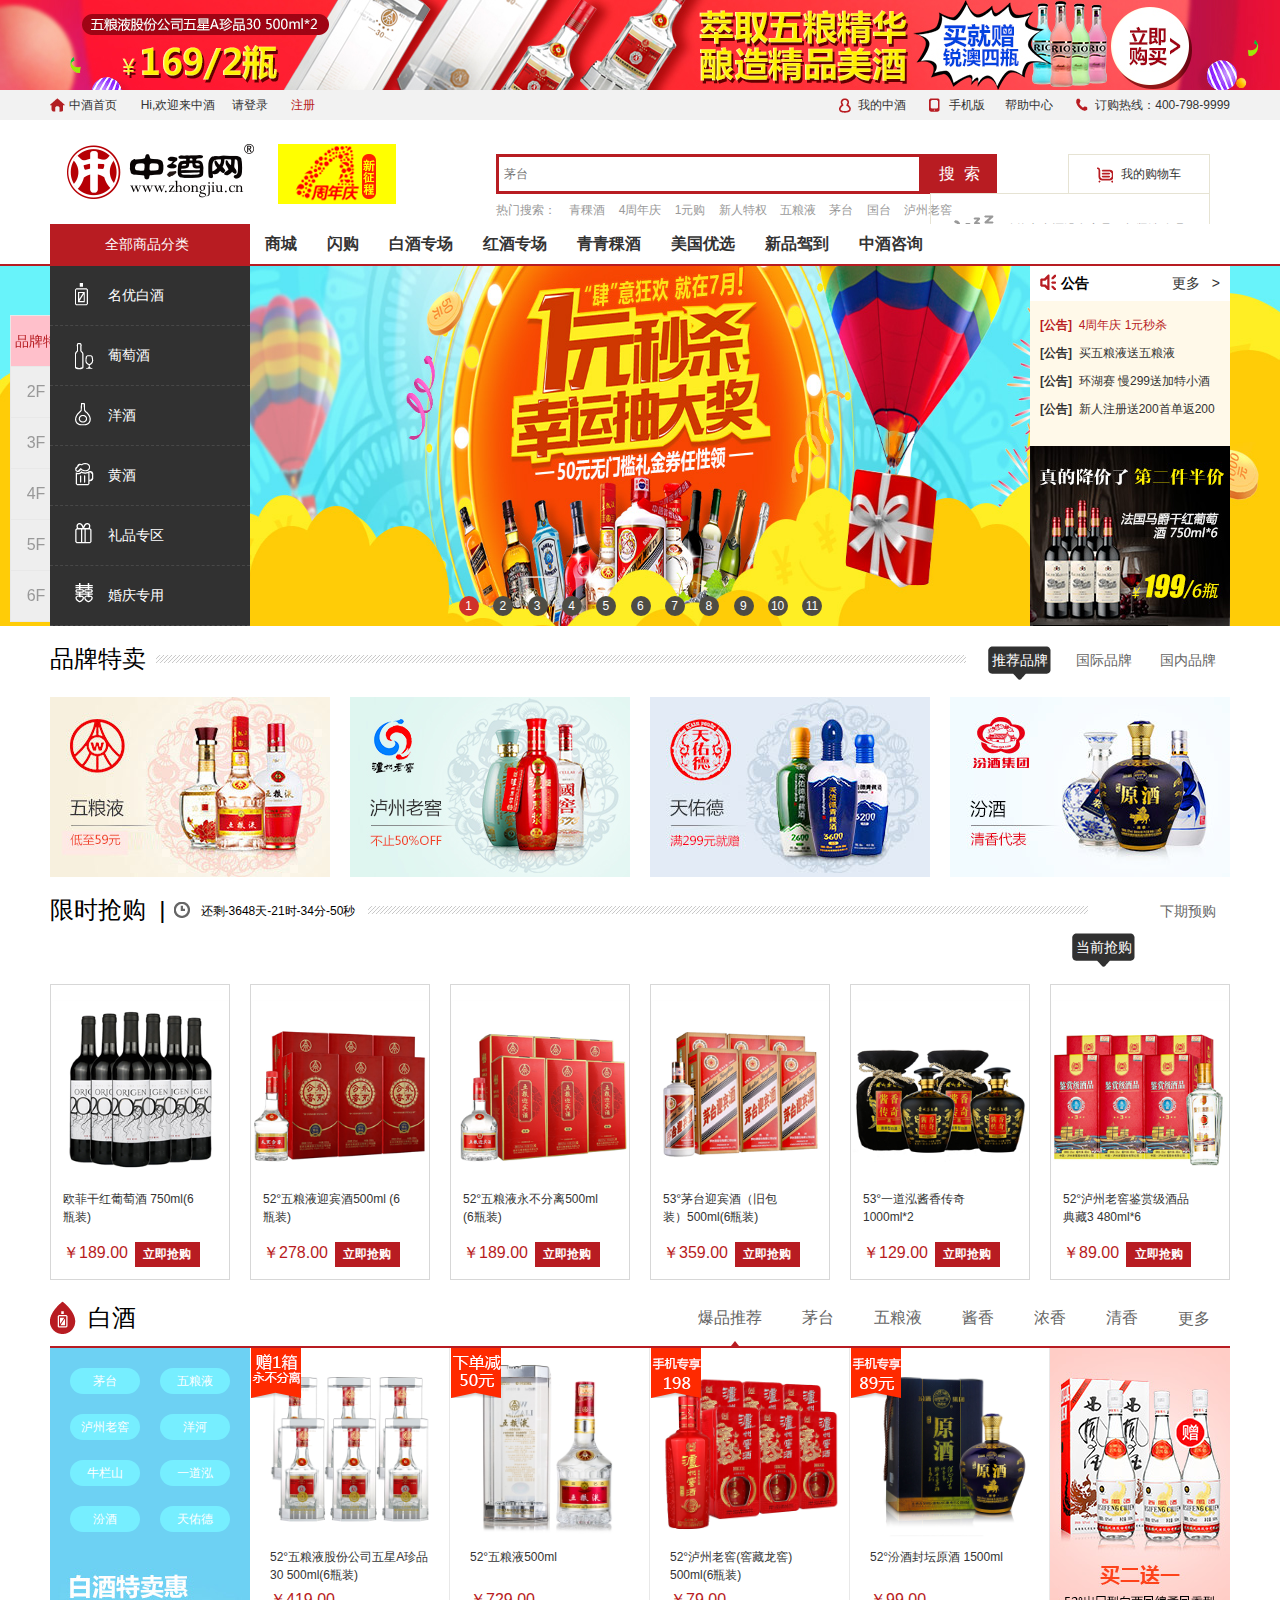
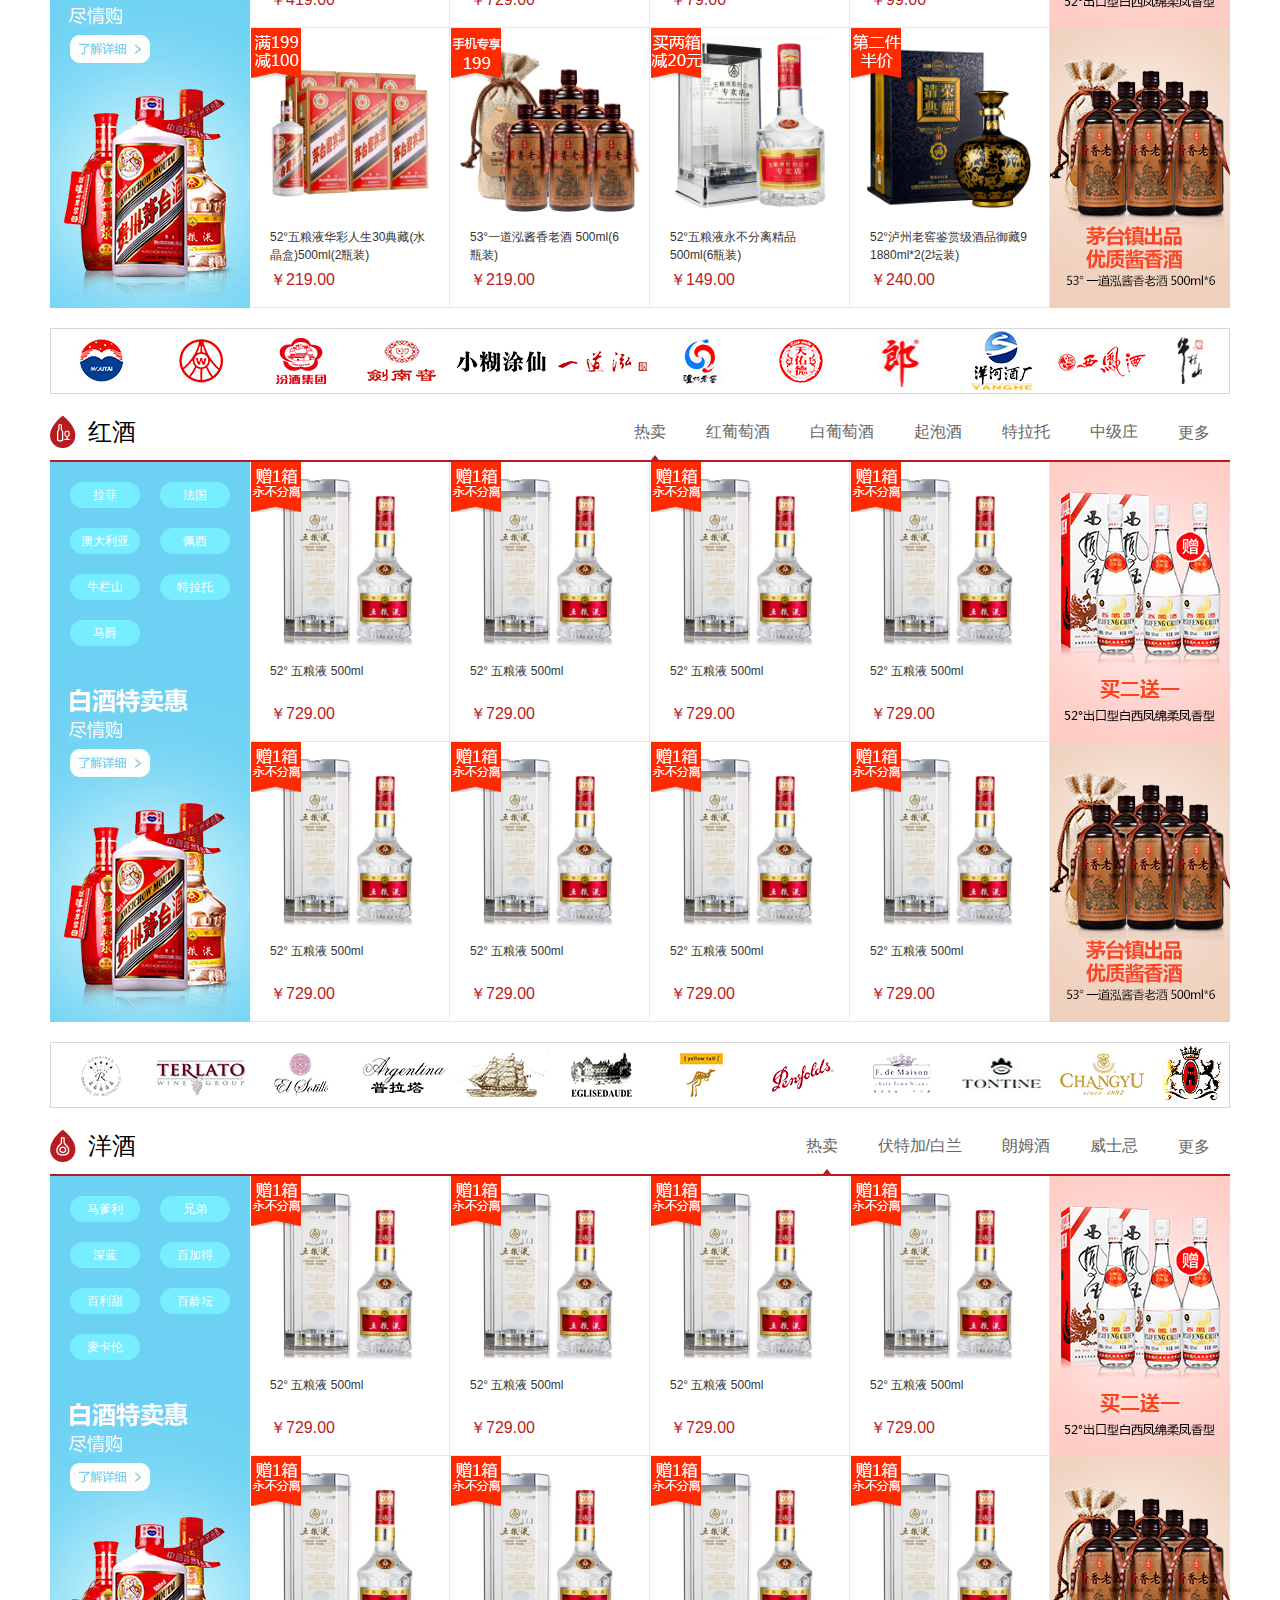
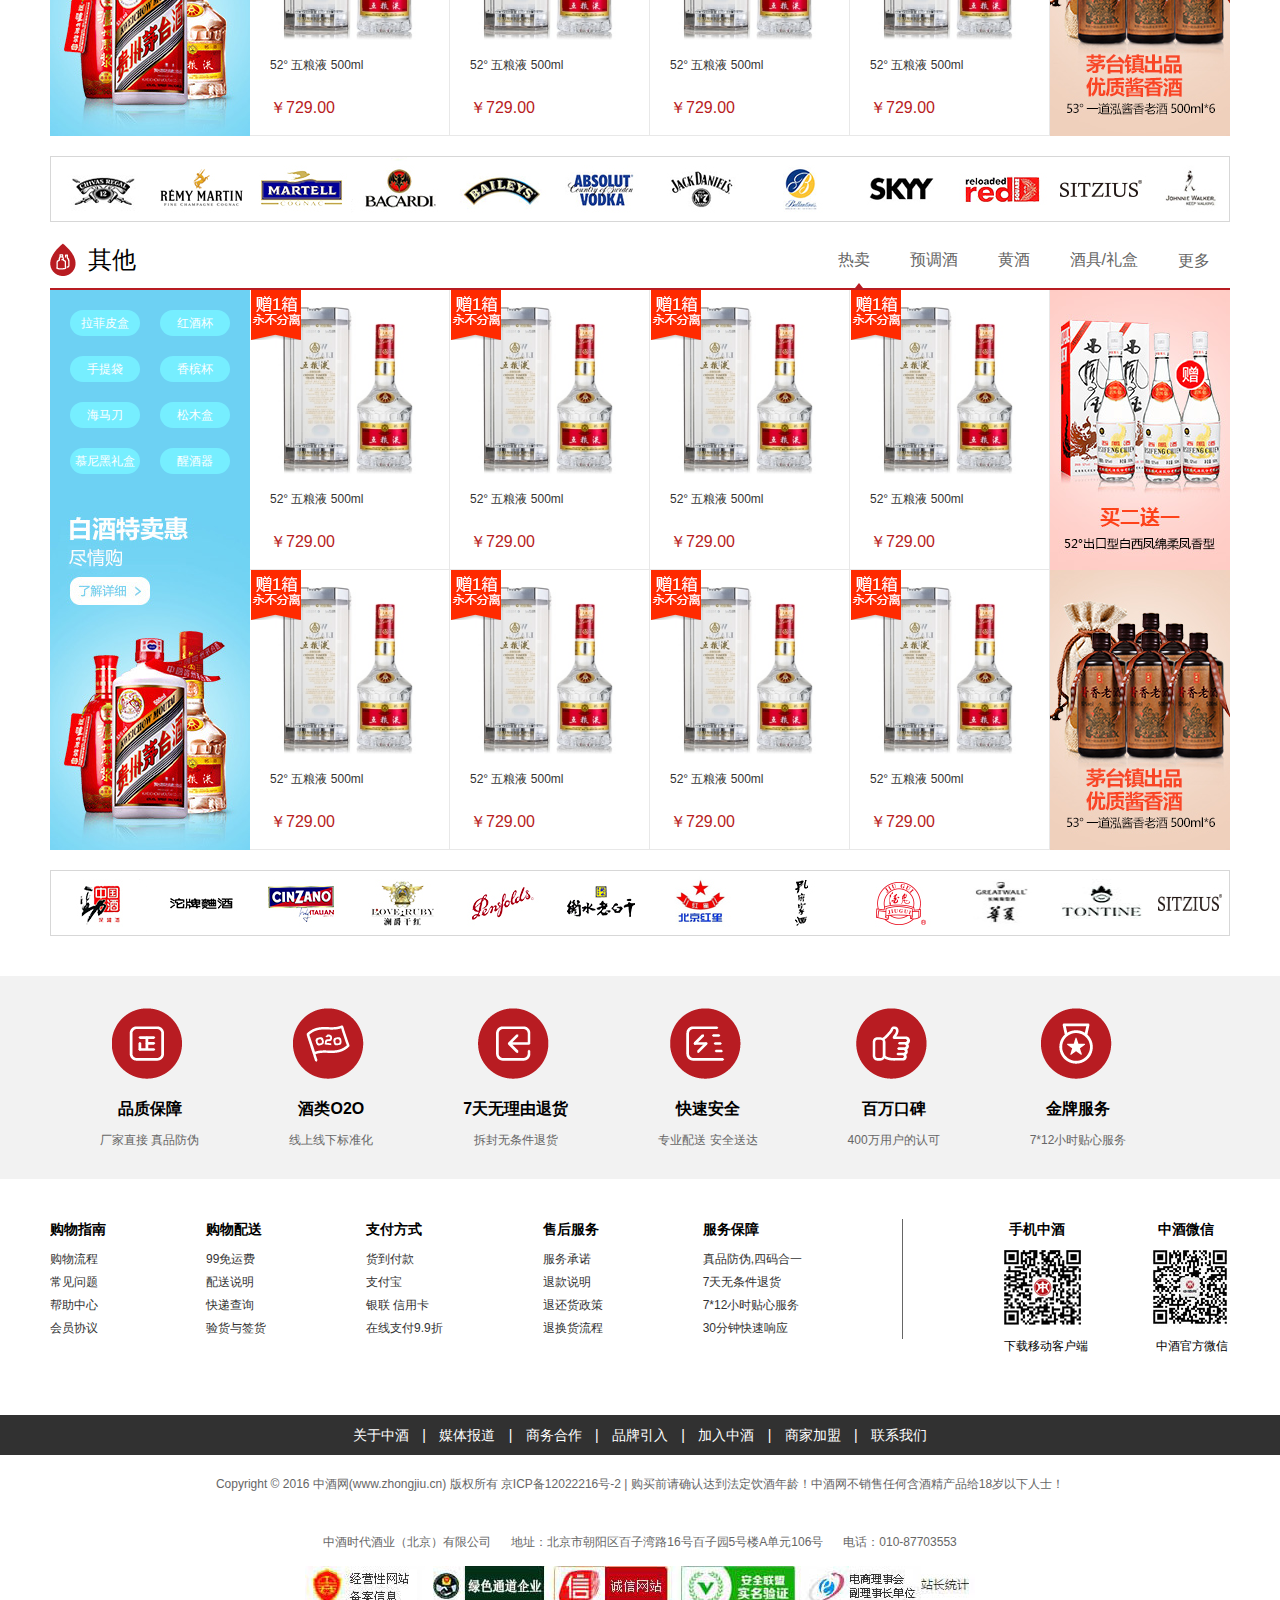
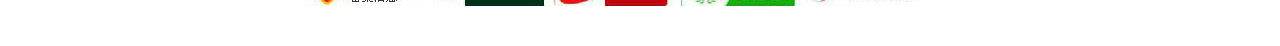
<file: html/index.html>
<!DOCTYPE html>
<html lang="en">
<head>
	<meta charset="UTF-8">
	<title>中酒网</title>
	<link rel="stylesheet" type="text/css" href="../css/base.css">
	<link rel="stylesheet" type="text/css" href="../css/common.css">
	<link rel="stylesheet" type="text/css" href="../css/index.css">
	<script type="text/javascript" src='../libs/jquery-1.12.3.js'></script>
	<script type="text/javascript" src='../libs/move.js'></script>
	<script type="text/javascript" src="../libs/jquery.cookie.js"></script>
	<script type="text/javascript" src="../js/index.js"></script>
</head>
<body>
	<!-- adv广告 -->
	<div class="adv">
		<div class="wrap adv_1">
			<a href="http://www.zhongjiu.cn/productdetail/80256.htm"></a>
		</div>
	</div>
	<!-- 注册登录条 -->
	<div class="login">
		<div class="wrap clear">
		<!-- 左侧 -->
			<div class="login_l">
				<span class="icon_home"></span>
				<a href="shopDetail.html">中酒首页</a>
				Hi,欢迎来中酒   &nbsp;&nbsp;&nbsp;
				<div class="user">
					<a href="login.html">请登录</a>
					<a href="register.html" class="login_color">注册</a>
				</div>
			</div>
			<!-- 右侧 -->
			<div class="login_r">
				<a href="#">帮助中心</a>
				<span class="icon_tel"></span>
				订购热线：400-798-9999
			</div>
			<!-- 中间 -->
			<div class="login_c">
				<span class="icon_user"></span>
				<a href="#">我的中酒</a>
				<span class="icon_mob"></span>
				<a href="#">手机版</a>
			</div>
		</div>
	</div>
	<!-- search框 -->
	<div class="logo_search wrap clear">
		<!-- logo -->
		<div class="logo"><a href="index.html"></a></div>
		<!-- 代金券gif图 -->
		<div class="change_img">
			<a href="#">
				<img src="../img/change_img_gif.gif" alt="">
			</a>
		</div>
		<!-- 搜索框 -->
		<div class="search_box">
			<div class="search clear">
				<input type="text" placeholder="茅台" class="inp"><input type="button" class="btn" value="搜  索">
			</div>
			 <div class="hotWords">
			 	热门搜索：
			 	 <a href="">青稞酒</a>
			 	 <a href="">4周年庆</a>
			 	 <a href="">1元购</a>
			 	 <a href="">新人特权</a>
			 	 <a href="">五粮液</a>
			 	 <a href="">茅台</a>
			 	 <a href="">国台</a>
			 	 <a href="">泸州老窖</a>
			 </div> 	
		</div>
		<!-- 购物车 -->
		<div class="cart">
			<div class="cart_up">
				<span class="cart_img"></span>
				<a href="myCart.html">我的购物车</a>
			</div>
			<div class="cart_down">
				<div class="cartEmpty">
				<span class="icon_cart"></span>
					购物车中还没有商品，赶紧选购吧！
				</div>
				<div class="cartFill">
					<h3>最新加入的产品</h3>
					<ul class="cartInfo">
						<li>
							<dl id="cartId">
								<dt><img src="../img/tuijian1.jpg" class="cartImg"></dt>
								<dd>
									<p class="cartName">加辣椒了距离劲酒</p>
									<p><a href="javascript:;" class="cartRemove">删除</a><span class="cartPrice">￥444</span> X <span class="cartNum">3</span> </p>
								</dd>
							</dl>
						</li>
						
					</ul>
					<p>共<span class="cartSum">5</span>件商品 &nbsp;&nbsp;共计<span class="cartTotal">￥222</span></p>
					<a href="myCart.html">去购物车结算</a>
				</div>
			</div>
		</div>
	</div>
	<!-- nav导航条 -->
	<div class="nav">
		<div class="wrap menu_wrap">
			<!-- 一级导航 -->
			<div class="menu_one">
				<p>全部商品分类</p>
				<div class="menu_two">
					<ul class="menu_two_ul">
						<li>
							<span class="mingyoubaijiu icon"></span>
							<a href="">名优白酒</a>
							<div class="menu_three">
								<div class="menu_thr_l">
									<div class="menu_brand">
										<h4 class="brand">品牌</h4>
										<div class="brand_name clear">
											<ul>
												<li><a href="#">茅台</a></li>
												<li><a href="#">五粮液</a></li>
												<li><a href="#">泸州老窖</a></li>
												<li><a href="#">剑南春</a></li>
												<li><a href="#">洋河</a></li>
												<li><a href="#">汾酒</a></li>
												<li><a href="#">天佑德</a></li>
												<li><a href="#">小糊涂仙</a></li>
												<li><a href="#">郎酒</a></li>
												<li><a href="#">杜康</a></li>
												<li><a href="#">古井</a></li>
												<li><a href="#">衡水老白干</a></li>
												<li><a href="#">孔府家</a></li>
												<li><a href="#">西风</a></li>
												<li><a href="#">国台</a></li>
												<li><a href="#">牛栏山</a></li>
												<li><a href="#">青青稞酒</a></li>
											</ul>											
										</div>
									</div>
									<div class="menu_species">
										<h4 class="brand">品种</h4>
										<div class="brand_name clear">
											<ul>
												<li><a href="#">古井</a></li>
												<li><a href="#">衡水老白干</a></li>
												<li><a href="#">孔府家</a></li>
												<li><a href="#">西风</a></li>
												<li><a href="#">国台</a></li>
												<li><a href="#">牛栏山</a></li>
												<li><a href="#">青青稞酒</a></li>
											</ul>											
										</div>
									</div>
									<div class="menu_thr_origin">
										<h4 class="brand">产地</h4>
										<div class="brand_name clear">
											<ul>
												<li><a href="#">茅台</a></li>
												<li><a href="#">五粮液</a></li>
										
												<li><a href="#">孔府家</a></li>
												<li><a href="#">西风</a></li>
												<li><a href="#">国台</a></li>
												<li><a href="#">牛栏山</a></li>
												<li><a href="#">青青稞酒</a></li>
											</ul>											
										</div>
									</div>
								</div>
								<div class="menu_thr_r">
									<h4 class="brand">促销活动</h4>
									<a href="#"><img src="../img/sales1.jpg" alt=""></a>
									<a href="#"><img src="../img/sales2.jpg" alt=""></a>
								</div>
							</div>
						</li>
						<li>
							<span class="putaojiu icon"></span>
							<a href="">葡萄酒</a>
							<div class="menu_three">
								<div class="menu_thr_l">
									<div class="menu_brand">
										<h4 class="brand">品牌</h4>
										<div class="brand_name clear">
											<ul>
												<li><a href="#">拉菲</a></li>
												<li><a href="#">佩西</a></li>
												<li><a href="#">张裕</a></li>
												<li><a href="#">伊莎特</a></li>
												<li><a href="#">黄尾袋鼠</a></li>
												<li><a href="#">乐船</a></li>
												<li><a href="#">小龙船</a></li>
												<li><a href="#">圣迪斯</a></li>
												<li><a href="#">澜爵</a></li>
												<li><a href="#">奔富</a></li>
												<li><a href="#">康迪</a></li>
												<li><a href="#">美圣世家</a></li>
												<li><a href="#">中级庄</a></li>
												<li><a href="#">通天</a></li>
												<li><a href="#">马克斯威</a></li>
												<li><a href="#">特拉托</a></li>
											</ul>											
										</div>
									</div>
									<div class="menu_species">
										<h4 class="brand">品种</h4>
										<div class="brand_name clear">
											<ul>
												<li><a href="#">干红葡萄酒</a></li>
												<li><a href="#">干葡萄酒白</a></li>
												<li><a href="#">起泡酒/香槟</a></li>
												<li><a href="#">冰酒</a></li>
												<li><a href="#">果酒</a></li>
												<li><a href="#">甜桃红</a></li>
												<li><a href="#">甜白</a></li>
											</ul>											
										</div>
									</div>
									<div class="menu_thr_origin">
										<h4 class="brand">产地</h4>
										<div class="brand_name clear">
											<ul>
												<li><a href="#">法国</a></li>
												<li><a href="#">西班牙</a></li>
										
												<li><a href="#">智利</a></li>
												<li><a href="#">阿根廷</a></li>
												<li><a href="#">澳大利亚</a></li>
												<li><a href="#">南非</a></li>
												<li><a href="#">中国</a></li>
												<li><a href="#">美国</a></li>
											</ul>											
										</div>
									</div>
								</div>
								<div class="menu_thr_r">
									<h4 class="brand">促销活动</h4>
									<a href="#"><img src="../img/sales3.jpg" alt=""></a>
									<a href="#"><img src="../img/sales4.jpg" alt=""></a>
								</div>
							</div>
						</li>
						<li>
							<span class="yangjiu icon"></span>
							<a href="">洋酒</a>
							<div class="menu_three">
								<div class="menu_thr_l">
									<div class="menu_brand">
										<h4 class="brand">品牌</h4>
										<div class="brand_name clear">
											<ul>
												<li><a href="#">马爹利</a></li>
												<li><a href="#">兄弟</a></li>
												<li><a href="#">皇家贝斯</a></li>
												<li><a href="#">人头马</a></li>
												<li><a href="#">芝华士</a></li>
												<li><a href="#">深蓝</a></li>
												<li><a href="#">百利甜</a></li>
												<li><a href="#">绝对伏特加</a></li>
												<li><a href="#">杰克丹尼</a></li>
												<li><a href="#">百龄坛</a></li>
												<li><a href="#">红广场</a></li>
												<li><a href="#">百加得</a></li>
												<li><a href="#">尊尼获加</a></li>
												<li><a href="#">叶卡</a></li>
												<li><a href="#">轩尼诗</a></li>
												<li><a href="#">皇家礼炮</a></li>
												<li><a href="#">摩根船长</a></li>
											</ul>											
										</div>
									</div>
									<div class="menu_species">
										<h4 class="brand">品种</h4>
										<div class="brand_name clear">
											<ul>
												<li><a href="#">聚会用酒</a></li>
												<li><a href="#">商务用酒</a></li>
											</ul>											
										</div>
									</div>
									<div class="menu_thr_origin">
										<h4 class="brand">产地</h4>
										<div class="brand_name clear">
											<ul>
												<li><a href="#">国内</a></li>
												<li><a href="#">法国</a></li>
										
												<li><a href="#">英国</a></li>
												<li><a href="#">美国</a></li>
											</ul>											
										</div>
									</div>
								</div>
								<div class="menu_thr_r">
									<h4 class="brand">促销活动</h4>
									<a href="#"><img src="../img/sales5.jpg" alt=""></a>
									<a href="#"><img src="../img/sales6.jpg" alt=""></a>
								</div>
							</div>
						</li>
						<li>
							<span class="huangjiu icon"></span>
							<a href="">黄酒</a>
							<div class="menu_three">
								<div class="menu_thr_l">
									<div class="menu_brand">
										<h4 class="brand">品牌</h4>
										<div class="brand_name clear">
											<ul>
												<li><a href="#">塔牌</a></li>
												<li><a href="#">古越龙山</a></li>
												<li><a href="#">石库门</a></li>
												<li><a href="#">会嵇山</a></li>
												<li><a href="#">女儿红</a></li>
												<li><a href="#">唐宋</a></li>
												<li><a href="#">劲酒</a></li>
												<li><a href="#">尧吃货</a></li>
											</ul>											
										</div>
									</div>
									<div class="menu_species">
										<h4 class="brand">品种</h4>
										<div class="brand_name clear">
											<ul>
												<li><a href="#">聚会用酒</a></li>
												<li><a href="#">礼节拜访</a></li>
												<li><a href="#">婚庆用酒</a></li>
											</ul>											
										</div>
									</div>
									<div class="menu_thr_origin">
										<h4 class="brand">价格</h4>
										<div class="brand_name clear">
											<ul>
												<li><a href="#">1-99</a></li>
												<li><a href="#">100-199</a></li>
										
												<li><a href="#">200-299</a></li>
											</ul>											
										</div>
									</div>
								</div>
								<div class="menu_thr_r">
									<h4 class="brand">促销活动</h4>
									<a href="#"><img src="../img/sales7.jpg" alt=""></a>
									<a href="#"><img src="../img/sales8.jpg" alt=""></a>
								</div>
							</div>
						</li>
						<li>
							<span class="lipinzhuanqu icon"></span>
							<a href="">礼品专区</a>
							<div class="menu_three">
								<div class="menu_thr_l">
									<div class="menu_brand">
										<h4 class="brand">品牌</h4>
										<div class="brand_name clear">
											<ul>
												<li><a href="#">国台</a></li>
												<li><a href="#">泸州老窖</a></li>
												<li><a href="#">牧童村</a></li>
												<li><a href="#">汾酒</a></li>
												<li><a href="#">拉菲</a></li>
												<li><a href="#">张裕</a></li>
												<li><a href="#">小橘屋</a></li>
											</ul>						
										</div>
									</div>
									<div class="menu_species">
										<h4 class="brand">品种</h4>
										<div class="brand_name clear">
											<ul>
												<li><a href="#">酱香型</a></li>
												<li><a href="#">清香型</a></li>
												<li><a href="#">干红葡萄酒</a></li>
												<li><a href="#">起泡酒</a></li>
											</ul>						
										</div>
									</div>
									<div class="menu_thr_origin">
										<h4 class="brand">产地</h4>
										<div class="brand_name clear">
											<ul>
												<li><a href="#">四川</a></li>
												<li><a href="#">贵州</a></li>
										
												<li><a href="#">陕西</a></li>
												<li><a href="#">法国</a></li>
											</ul>											
										</div>
									</div>
								</div>
								<div class="menu_thr_r">
									<h4 class="brand">促销活动</h4>
									<a href="#"><img src="../img/sales9.jpg" alt=""></a>
									<a href="#"><img src="../img/sales10.jpg" alt=""></a>
								</div>
							</div>
						</li>
						<li>
							<span class="hunqingzhuanyong icon"></span>
							<a href="">婚庆专用</a>
							<div class="menu_three">
								<div class="menu_thr_l">
									<div class="menu_brand">
										<h4 class="brand">品牌</h4>
										<div class="brand_name clear">
											<ul>
												<li><a href="#">茅台</a></li>
												<li><a href="#">五粮液</a></li>
												<li><a href="#">牛栏山</a></li>
												<li><a href="#">剑南春</a></li>
												<li><a href="#">西风</a></li>
												<li><a href="#">沱牌</a></li>
											</ul>											
										</div>
									</div>
									<div class="menu_species">
										<h4 class="brand">品种</h4>
										<div class="brand_name clear">
											<ul>
												<li><a href="#">白酒</a></li>
												<li><a href="#">红酒</a></li>
											</ul>											
										</div>
									</div>
									<div class="menu_thr_origin">
										<h4 class="brand">产地</h4>
										<div class="brand_name clear">
											<ul>
												<li><a href="#">贵州</a></li>
												<li><a href="#">四川</a></li>
										
												<li><a href="#">南非</a></li>
												<li><a href="#">法国</a></li>
												<li><a href="#">中国</a></li>
											</ul>											
										</div>
									</div>
								</div>
								<div class="menu_thr_r">
									<h4 class="brand">促销活动</h4>
									<a href="#"><img src="../img/sales11.jpg" alt=""></a>
									<a href="#"><img src="../img/sales12.jpg" alt=""></a>
								</div>
							</div>
						</li>
					</ul>
				</div>
			</div>
			<!-- 专栏导航 -->
			<div class="menu_nav">
				<ul>
					<li><a href="#">商城</a></li>
					<li><a href="#">闪购</a></li>
					<li><a href="#">白酒专场</a></li>
					<li><a href="#">红酒专场</a></li>
					<li><a href="#">青青稞酒</a></li>
					<li><a href="#">美国优选</a></li>
					<li><a href="#">新品驾到</a></li>
					<li><a href="#">中酒咨询</a></li>
				</ul>
			</div>
			<!-- 公告 -->
			<div class="menu_notice">
				<p><span id="icon_notice"></span><span><b>公告</b></span><a href="#">更多 &nbsp;&nbsp;></a></p>
				<dl class="notice">
					<dt>
						<a href="#" class="notice_first"><b>[公告]</b>&nbsp;&nbsp;4周年庆 1元秒杀</a>
						<a href="#"><b>[公告]</b>&nbsp;&nbsp;买五粮液送五粮液</a>
						<a href="#"><b>[公告]</b>&nbsp;&nbsp;环湖赛 慢299送加特小酒</a>
						<a href="#"><b>[公告]</b>&nbsp;&nbsp;新人注册送200首单返200</a>
					</dt>
					<dd>
						<a href="#"><img src="../img/notice1.jpg" alt=""></a>
					</dd>
				</dl>
			</div>
		</div>
	</div>
	<!-- banner轮播图 -->
	<div class="banner">
		<ul>
			<li id="banner_first"><a href="#"><img src="../img/banner1.jpg" alt=""></a></li>
			<li><a href="#"><img src="../img/banner2.jpg" alt=""></a></li>
			<li><a href="#"><img src="../img/banner3.jpg" alt=""></a></li>
			<li><a href="#"><img src="../img/banner4.jpg" alt=""></a></li>
			<li><a href="#"><img src="../img/banner5.jpg" alt=""></a></li>
			<li><a href="#"><img src="../img/banner6.jpg" alt=""></a></li>
			<li><a href="#"><img src="../img/banner7.jpg" alt=""></a></li>
			<li><a href="#"><img src="../img/banner8.jpg" alt=""></a></li>
			<li><a href="#"><img src="../img/banner9.jpg" alt=""></a></li>
			<li><a href="#"><img src="../img/banner10.jpg" alt=""></a></li>
			<li><a href="#"><img src="../img/banner11.jpg" alt=""></a></li>
			<div class="bannerIndex">
				<span class="backChange">1</span>
				<span>2</span>
				<span>3</span>
				<span>4</span>
				<span>5</span>
				<span>6</span>
				<span>7</span>
				<span>8</span>
				<span>9</span>
				<span>10</span>
				<span>11</span>
			</div>
		</ul>	
	</div>
	<!-- 品牌特卖brandDiscount -->
	<div class="brandDiscount wrap stairs">
		<div class="discountTitle saleTitle clear">
			<h1>品牌特卖</h1>
			<p></p>
			<a id="guoneipinpai" href="javascript:;">国内品牌</a>
			<a id="guojipinpai" href="javascript:;">国际品牌</a>
			<a id="tuijianpinpai"  class="saleTitFirst" href="javascript:;">推荐品牌</a>
		</div>
		<div class="discountContent saleContent">
			<ul>
				<li><a href="#"><img src="../img/discount1.jpg"></a></li>
				<li><a href="#"><img src="../img/discount2.jpg"></a></li>
				<li><a href="#"><img src="../img/discount3.jpg"></a></li>
				<li><a href="#"><img src="../img/discount4.jpg"></a></li>
			</ul>
		</div>
	</div>
	<!-- 限时抢购timeToBuy -->
	<div class="timeToBuy wrap stairs">
		<div class="saleTitle timeToBuyTitle clear">
			<h1>限时抢购 &nbsp;|</h1>
			<span id="icon_clock"></span>
			<span id="timeLeft"></span>
			<p></p>
			<a id="xiaqiyugao" href="javascript:;">下期预购</a>
			<a id="dangqianqianggou" href="javascript:;" class="saleTitFirst">当前抢购</a>			
		</div>
		<div class="saleContent timeToBuyCont">
			<ul>
				<li>
					<a href="#">
						<img src="../img/timebuy1.jpg" alt="">
						<div class="namePrice">
							<p>欧菲干红葡萄酒 750ml(6瓶装)</p>
							<span class="price">￥189.00</span><span class="buy">立即抢购</span>
						</div>
					</a>
				</li>
				<li>
					<a href="#">
						<img src="../img/timebuy2.jpg" alt="">
						<div class="namePrice">
							<p>52°五粮液迎宾酒500ml (6瓶装)</p>
							<span class="price">￥278.00</span><span class="buy">立即抢购</span>
						</div>
					</a>
				</li>
				<li>
					<a href="#">
						<img src="../img/timebuy3.jpg" alt="">
						<div class="namePrice">
							<p>52°五粮液永不分离500ml (6瓶装)</p>
							<span class="price">￥189.00</span><span class="buy">立即抢购</span>
						</div>
					</a>
				</li>
				<li>
					<a href="#">
						<img src="../img/timebuy4.jpg" alt="">
						<div class="namePrice">
							<p>53°茅台迎宾酒（旧包装）500ml(6瓶装)</p>
							<span class="price">￥359.00</span><span class="buy">立即抢购</span>
						</div>
					</a>
				</li>
				<li>
					<a href="#">
						<img src="../img/timebuy5.jpg" alt="">
						<div class="namePrice">
							<p>53°一道泓酱香传奇 1000ml*2</p>
							<span class="price">￥129.00</span><span class="buy">立即抢购</span>
						</div>
					</a>
				</li>
				<li>
					<a href="#">
						<img src="../img/timebuy6.jpg" alt="">
						<div class="namePrice">
							<p>52°泸州老窖鉴赏级酒品典藏3 480ml*6</p>
							<span class="price">￥89.00</span><span class="buy">立即抢购</span>
						</div>
					</a>
				</li>
			</ul>
		</div>
	</div>
	<!-- 白酒 -->
	<div class="whiteWine wrap stairs">
		<div class="title">
			<span class="icon_wine icon_white"></span>
			<h1>白酒</h1>
			<a href="#">更多</a>
			<ul class="white_tab">
				<li id="baopintuijian">爆品推荐</li>
				<li id="maotai">茅台</li>
				<li id="wuliangye">五粮液</li>
				<li id="jiangxiang">酱香</li>
				<li id="nongxiang">浓香</li>
				<li id="qingxiang">清香</li>
			</ul>
		</div>
		<div class="line"><span class="arrow"></span></div>
		<div class="content">
			<div class="content_l">
				<ul class="clear">
					<li><a href="#">茅台</a></li>
					<li><a href="#">五粮液</a></li>
					<li><a href="#">泸州老窖</a></li>
					<li><a href="#">洋河</a></li>
					<li><a href="#">牛栏山</a></li>
					<li><a href="#">一道泓</a></li>
					<li><a href="#">汾酒</a></li>
					<li><a href="#">天佑德</a></li>
				</ul>
				<a href="#"><img src="../img/white_l.jpg" alt=""></a>
			</div>
			<div class="content_c white_cont_c">
				<ul>
					
				</ul>
			</div>
			<div class="content_r">
				<a href=""><img src="../img/white_r1.jpg" alt=""></a>
				<a href=""><img src="../img/white_r2.jpg" alt=""></a>
			</div>
		</div>
		<div class="wineBrand">
			<ul>
				<li>
					<img src="../img/maotai.jpg" alt="">
					<a href="#" target="_blank">茅台</a></li>
				<li>
					<img src="../img/wuliangye.jpg" alt="">
					<a href="#" target="_blank">五粮液</a></li>
				<li>
					<img src="../img/fenjiu.jpg" alt="">
					<a href="#" target="_blank">汾酒</a></li>
				<li>
					<img src="../img/jiannanchun.jpg" alt="">
					<a href="#" target="_blank">剑南春</a></li>
				<li>
					<img src="../img/xiaohutuxian.jpg" alt="">
					<a href="#" target="_blank">小糊涂仙</a></li>
				<li>
					<img src="../img/yidaohong.jpg" alt="">
					<a href="#" target="_blank">一道泓</a></li>
				<li>
					<img src="../img/luzhoulaojiao.jpg" alt="">
					<a href="#" target="_blank">泸州老窖</a></li>
				<li>
					<img src="../img/tianyoude.jpg" alt="">
					<a href="#" target="_blank">天佑德</a></li>
				<li>
					<img src="../img/langjiu.jpg" alt="">
					<a href="#" target="_blank">郎酒</a></li>
				<li>
					<img src="../img/yanghe.jpg" alt="">
					<a href="#" target="_blank">洋河</a></li>
				<li>
					<img src="../img/xifeng.jpg" alt="">
					<a href="#" target="_blank">西凤</a></li>
				<li id="brand_last">
					<img src="../img/niulanshan.jpg" alt="">
					<a href="#" target="_blank">牛栏山</a></li>
			</ul>
		</div>
	</div>
	<!-- 红酒 -->
	<div class="redWine wrap stairs">
		<div class="title">
			<span class="icon_wine icon_red"></span>
			<h1>红酒</h1>
			<a href="#">更多</a>
			<ul class="red_tab">
				<li id="hongjiuremai">热卖</li>
				<li id="hongputaojiu">红葡萄酒</li>
				<li id="baiputaojiu">白葡萄酒</li>
				<li id="qipaojiu">起泡酒</li>
				<li id="telatuo">特拉托</li>
				<li id="zhongjizhuang">中级庄</li>
			</ul>
		</div>
		<div class="line"><span class="arrow"></span></div>
		<div class="content">
			<div class="content_l">
				<ul class="clear">
					<li><a href="#">拉菲</a></li>
					<li><a href="#">法国</a></li>
					<li><a href="#">澳大利亚</a></li>
					<li><a href="#">佩西</a></li>
					<li><a href="#">牛栏山</a></li>
					<li><a href="#">特拉托</a></li>
					<li><a href="#">马爵</a></li>
				</ul>
				<a href="#"><img src="../img/white_l.jpg" alt=""></a>
			</div>
			<div class="content_c red_cont_c">
				<ul>
					<li>
						<a href="#">
							<div class="sales"><img src="../img/sales1.png" alt=""></div>
							<img class="wineImg" src="../img/whiteImg1.jpg" alt="">
							<div class="details">
								<p>52° 五粮液 500ml</p>
								<span class="price">￥729.00</span>
							</div>
						</a>
					</li>
					<li>
						<a href="#">
							<div class="sales"><img src="../img/sales1.png" alt=""></div>
							<img class="wineImg" src="../img/whiteImg1.jpg" alt="">
							<div class="details">
								<p>52° 五粮液 500ml</p>
								<span class="price">￥729.00</span>
							</div>
						</a>
					</li>
					<li>
						<a href="#">
							<div class="sales"><img src="../img/sales1.png" alt=""></div>
							<img class="wineImg" src="../img/whiteImg1.jpg" alt="">
							<div class="details">
								<p>52° 五粮液 500ml</p>
								<span class="price">￥729.00</span>
							</div>
						</a>
					</li>
					<li>
						<a href="#">
							<div class="sales"><img src="../img/sales1.png" alt=""></div>
							<img class="wineImg" src="../img/whiteImg1.jpg" alt="">
							<div class="details">
								<p>52° 五粮液 500ml</p>
								<span class="price">￥729.00</span>
							</div>
						</a>
					</li>
					<li>
						<a href="#">
							<div class="sales"><img src="../img/sales1.png" alt=""></div>
							<img class="wineImg" src="../img/whiteImg1.jpg" alt="">
							<div class="details">
								<p>52° 五粮液 500ml</p>
								<span class="price">￥729.00</span>
							</div>
						</a>
					</li>
					<li>
						<a href="#">
							<div class="sales"><img src="../img/sales1.png" alt=""></div>
							<img class="wineImg" src="../img/whiteImg1.jpg" alt="">
							<div class="details">
								<p>52° 五粮液 500ml</p>
								<span class="price">￥729.00</span>
							</div>
						</a>
					</li>
					<li>
						<a href="#">
							<div class="sales"><img src="../img/sales1.png" alt=""></div>
							<img class="wineImg" src="../img/whiteImg1.jpg" alt="">
							<div class="details">
								<p>52° 五粮液 500ml</p>
								<span class="price">￥729.00</span>
							</div>
						</a>
					</li>
					<li>
						<a href="#">
							<div class="sales"><img src="../img/sales1.png" alt=""></div>
							<img class="wineImg" src="../img/whiteImg1.jpg" alt="">
							<div class="details">
								<p>52° 五粮液 500ml</p>
								<span class="price">￥729.00</span>
							</div>
						</a>
					</li>
				</ul>
			</div>
			<div class="content_r">
				<a href=""><img src="../img/white_r1.jpg" alt=""></a>
				<a href=""><img src="../img/white_r2.jpg" alt=""></a>
			</div>
		</div>
		<div class="wineBrand">
			<ul>
				<li>
					<img src="../img/lafei.jpg" alt="">
					<a href="#" target="_blank">拉菲</a></li>
				<li>
					<img src="../img/terlatologo.jpg" alt="">
					<a href="#" target="_blank">特拉托</a></li>
				<li>
					<img src="../img/yishate.jpg" alt="">
					<a href="#" target="_blank">伊莎特</a></li>
				<li>
					<img src="../img/pulata.jpg" alt="">
					<a href="#" target="_blank">普拉塔</a></li>
				<li>
					<img src="../img/lechuan.jpg" alt="">
					<a href="#" target="_blank">乐船</a></li>
				<li>
					<img src="../img/aode.jpg" alt="">
					<a href="#" target="_blank">奥德小教堂</a></li>
				<li>
					<img src="../img/daishu.jpg" alt="">
					<a href="#" target="_blank">黄尾袋鼠</a></li>
				<li>
					<img src="../img/benfu.jpg" alt="">
					<a href="#" target="_blank">奔富</a></li>
				<li>
					<img src="../img/meishengshijia.jpg" alt="">
					<a href="#" target="_blank">美圣世家</a></li>
				<li>
					<img src="../img/tongtian.jpg" alt="">
					<a href="#" target="_blank">通天</a></li>
				<li>
					<img src="../img/zhangyu.jpg" alt="">
					<a href="#" target="_blank">张裕</a></li>
				<li id="brand_last">
					<img src="../img/mj.jpg" alt="">
					<a href="#" target="_blank">马爵</a></li>
			</ul>
		</div>
	</div>
	<!-- 洋酒 -->
	<div class="foreignWine wrap stairs">
		<div class="title">
			<span class="icon_wine icon_foreign"></span>
			<h1>洋酒</h1>
			<a href="#">更多</a>
			<ul class="foreign_tab">
				<li id="yangjiuremai">热卖</li>
				<li id="futejia">伏特加/白兰</li>
				<li id="langmujiu">朗姆酒</li>
				<li id="weishiji">威士忌</li>
			</ul>
		</div>
		<div class="line"><span class="arrow"></span></div>
		<div class="content">
			<div class="content_l">
				<ul class="clear">
					<li><a href="#">马爹利</a></li>
					<li><a href="#">兄弟</a></li>
					<li><a href="#">深蓝</a></li>
					<li><a href="#">百加得</a></li>
					<li><a href="#">百利甜</a></li>
					<li><a href="#">百龄坛</a></li>
					<li><a href="#">麦卡伦</a></li>
				</ul>
				<a href="#"><img src="../img/white_l.jpg" alt=""></a>
			</div>
			<div class="content_c foreign_cont_c">
				<ul>
					<li>
						<a href="#">
							<div class="sales"><img src="../img/sales1.png" alt=""></div>
							<img class="wineImg" src="../img/whiteImg1.jpg" alt="">
							<div class="details">
								<p>52° 五粮液 500ml</p>
								<span class="price">￥729.00</span>
							</div>
						</a>
					</li>
					<li>
						<a href="#">
							<div class="sales"><img src="../img/sales1.png" alt=""></div>
							<img class="wineImg" src="../img/whiteImg1.jpg" alt="">
							<div class="details">
								<p>52° 五粮液 500ml</p>
								<span class="price">￥729.00</span>
							</div>
						</a>
					</li>
					<li>
						<a href="#">
							<div class="sales"><img src="../img/sales1.png" alt=""></div>
							<img class="wineImg" src="../img/whiteImg1.jpg" alt="">
							<div class="details">
								<p>52° 五粮液 500ml</p>
								<span class="price">￥729.00</span>
							</div>
						</a>
					</li>
					<li>
						<a href="#">
							<div class="sales"><img src="../img/sales1.png" alt=""></div>
							<img class="wineImg" src="../img/whiteImg1.jpg" alt="">
							<div class="details">
								<p>52° 五粮液 500ml</p>
								<span class="price">￥729.00</span>
							</div>
						</a>
					</li>
					<li>
						<a href="#">
							<div class="sales"><img src="../img/sales1.png" alt=""></div>
							<img class="wineImg" src="../img/whiteImg1.jpg" alt="">
							<div class="details">
								<p>52° 五粮液 500ml</p>
								<span class="price">￥729.00</span>
							</div>
						</a>
					</li>
					<li>
						<a href="#">
							<div class="sales"><img src="../img/sales1.png" alt=""></div>
							<img class="wineImg" src="../img/whiteImg1.jpg" alt="">
							<div class="details">
								<p>52° 五粮液 500ml</p>
								<span class="price">￥729.00</span>
							</div>
						</a>
					</li>
					<li>
						<a href="#">
							<div class="sales"><img src="../img/sales1.png" alt=""></div>
							<img class="wineImg" src="../img/whiteImg1.jpg" alt="">
							<div class="details">
								<p>52° 五粮液 500ml</p>
								<span class="price">￥729.00</span>
							</div>
						</a>
					</li>
					<li>
						<a href="#">
							<div class="sales"><img src="../img/sales1.png" alt=""></div>
							<img class="wineImg" src="../img/whiteImg1.jpg" alt="">
							<div class="details">
								<p>52° 五粮液 500ml</p>
								<span class="price">￥729.00</span>
							</div>
						</a>
					</li>
				</ul>
			</div>
			<div class="content_r">
				<a href=""><img src="../img/white_r1.jpg" alt=""></a>
				<a href=""><img src="../img/white_r2.jpg" alt=""></a>
			</div>
		</div>
		<div class="wineBrand">
			<ul>
				<li>
					<img src="../img/zhihuashi.jpg" alt="">
					<a href="#" target="_blank">芝华士</a></li>
				<li>
					<img src="../img/rentouma.jpg" alt="">
					<a href="#" target="_blank">人头马</a></li>
				<li>
					<img src="../img/madieli.jpg" alt="">
					<a href="#" target="_blank">马爹利</a></li>
				<li>
					<img src="../img/baijiade.jpg" alt="">
					<a href="#" target="_blank">百加得</a></li>
				<li>
					<img src="../img/bailitian.jpg" alt="">
					<a href="#" target="_blank">百利甜</a></li>
				<li>
					<img src="../img/futejia.jpg" alt="">
					<a href="#" target="_blank">绝对伏特加</a></li>
				<li>
					<img src="../img/jiekedanni.jpg" alt="">
					<a href="#" target="_blank">杰克丹尼</a></li>
				<li>
					<img src="../img/bailingtan.jpg" alt="">
					<a href="#" target="_blank">百龄坛</a></li>
				<li>
					<img src="../img/shenlan.jpg" alt="">
					<a href="#" target="_blank">深蓝</a></li>
				<li>
					<img src="../img/hongguangchang.jpg" alt="">
					<a href="#" target="_blank">红广场</a></li>
				<li>
					<img src="../img/mengdinatianshi.jpg" alt="">
					<a href="#" target="_blank">蒙蒂娜天使</a></li>
				<li id="brand_last">
					<img src="../img/zunnihuojia.jpg" alt="">
					<a href="#" target="_blank">尊尼获加</a></li>
			</ul>
		</div>
	</div>
	<!-- 其他 -->
	<div class="otherWine wrap stairs">
		<div class="title">
			<span class="icon_wine icon_other"></span>
			<h1>其他</h1>
			<a href="#">更多</a>
			<ul class="other_tab">
				<li id="qitaremai">热卖</li>
				<li id="yutiaojiu">预调酒</li>
				<li id="huangjiu">黄酒</li>
				<li id="jiuju">酒具/礼盒</li>
			</ul>
		</div>
		<div class="line"><span class="arrow"></span></div>
		<div class="content">
			<div class="content_l">
				<ul class="clear">
					<li><a href="#">拉菲皮盒</a></li>
					<li><a href="#">红酒杯</a></li>
					<li><a href="#">手提袋</a></li>
					<li><a href="#">香槟杯</a></li>
					<li><a href="#">海马刀</a></li>
					<li><a href="#">松木盒</a></li>
					<li><a href="#">慕尼黑礼盒</a></li>
					<li><a href="#">醒酒器</a></li>
				</ul>
				<a href="#"><img src="../img/white_l.jpg" alt=""></a>
			</div>
			<div class="content_c other_cont_c">
				<ul>
					<li>
						<a href="#">
							<div class="sales"><img src="../img/sales1.png" alt=""></div>
							<img class="wineImg" src="../img/whiteImg1.jpg" alt="">
							<div class="details">
								<p>52° 五粮液 500ml</p>
								<span class="price">￥729.00</span>
							</div>
						</a>
					</li>
					<li>
						<a href="#">
							<div class="sales"><img src="../img/sales1.png" alt=""></div>
							<img class="wineImg" src="../img/whiteImg1.jpg" alt="">
							<div class="details">
								<p>52° 五粮液 500ml</p>
								<span class="price">￥729.00</span>
							</div>
						</a>
					</li>
					<li>
						<a href="#">
							<div class="sales"><img src="../img/sales1.png" alt=""></div>
							<img class="wineImg" src="../img/whiteImg1.jpg" alt="">
							<div class="details">
								<p>52° 五粮液 500ml</p>
								<span class="price">￥729.00</span>
							</div>
						</a>
					</li>
					<li>
						<a href="#">
							<div class="sales"><img src="../img/sales1.png" alt=""></div>
							<img class="wineImg" src="../img/whiteImg1.jpg" alt="">
							<div class="details">
								<p>52° 五粮液 500ml</p>
								<span class="price">￥729.00</span>
							</div>
						</a>
					</li>
					<li>
						<a href="#">
							<div class="sales"><img src="../img/sales1.png" alt=""></div>
							<img class="wineImg" src="../img/whiteImg1.jpg" alt="">
							<div class="details">
								<p>52° 五粮液 500ml</p>
								<span class="price">￥729.00</span>
							</div>
						</a>
					</li>
					<li>
						<a href="#">
							<div class="sales"><img src="../img/sales1.png" alt=""></div>
							<img class="wineImg" src="../img/whiteImg1.jpg" alt="">
							<div class="details">
								<p>52° 五粮液 500ml</p>
								<span class="price">￥729.00</span>
							</div>
						</a>
					</li>
					<li>
						<a href="#">
							<div class="sales"><img src="../img/sales1.png" alt=""></div>
							<img class="wineImg" src="../img/whiteImg1.jpg" alt="">
							<div class="details">
								<p>52° 五粮液 500ml</p>
								<span class="price">￥729.00</span>
							</div>
						</a>
					</li>
					<li>
						<a href="#">
							<div class="sales"><img src="../img/sales1.png" alt=""></div>
							<img class="wineImg" src="../img/whiteImg1.jpg" alt="">
							<div class="details">
								<p>52° 五粮液 500ml</p>
								<span class="price">￥729.00</span>
							</div>
						</a>
					</li>
				</ul>
			</div>
			<div class="content_r">
				<a href=""><img src="../img/white_r1.jpg" alt=""></a>
				<a href=""><img src="../img/white_r2.jpg" alt=""></a>
			</div>
		</div>
		<div class="wineBrand">
			<ul>
				<li>
					<img src="../img/jinjiu.jpg" alt="">
					<a href="#" target="_blank">劲酒</a></li>
				<li>
					<img src="../img/tuopai.jpg" alt="">
					<a href="#" target="_blank">沱牌</a></li>
				<li>
					<img src="../img/xianshanlu.jpg" alt="">
					<a href="#" target="_blank">仙山露</a></li>
				<li>
					<img src="../img/lanjue.jpg" alt="">
					<a href="#" target="_blank">澜爵</a></li>
				<li>
					<img src="../img/benfu.jpg" alt="">
					<a href="#" target="_blank">奔富</a></li>
				<li>
					<img src="../img/laobaigan.jpg" alt="">
					<a href="#" target="_blank">衡水老白干</a></li>
				<li>
					<img src="../img/hongxing.jpg" alt="">
					<a href="#" target="_blank">红星</a></li>
				<li>
					<img src="../img/kongfujia.jpg" alt="">
					<a href="#" target="_blank">孔府家</a></li>
				<li>
					<img src="../img/jiugui.jpg" alt="">
					<a href="#" target="_blank">酒鬼</a></li>
				<li>
					<img src="../img/huaxia.jpg" alt="">
					<a href="#" target="_blank">华夏长城</a></li>
				<li>
					<img src="../img/tongtian.jpg" alt="">
					<a href="#" target="_blank">通天</a></li>
				<li id="brand_last">
					<img src="../img/mengdinatianshi.jpg" alt="">
					<a href="#" target="_blank">蒙蒂娜天使</a></li>
			</ul>
		</div>
	</div>
	<!-- 品质服务-->
	<div class="service">
		<div class="wrap serv clear">
			<dl>
				<dt class="pinzhi"></dt>
				<dd>
					<h2>品质保障</h2>
					<p>厂家直接 真品防伪</p>
				</dd>
			</dl>
			<dl>
				<dt class="jiulei"></dt>
				<dd>
					<h2>酒类O2O</h2>
					<p>线上线下标准化</p>
				</dd>
			</dl>
			<dl>
				<dt class="tuihuo"></dt>
				<dd>
					<h2>7天无理由退货</h2>
					<p>拆封无条件退货</p>
				</dd>
			</dl>
			<dl>
				<dt class="peisong"></dt>
				<dd>
					<h2>快速安全</h2>
					<p>专业配送 安全送达</p>
				</dd>
			</dl>
			<dl>
				<dt class="koubei"></dt>
				<dd>
					<h2>百万口碑</h2>
					<p>400万用户的认可</p>
				</dd>
			</dl>
			<dl>
				<dt class="fuwu"></dt>
				<dd>
					<h2>金牌服务</h2>
					<p>7*12小时贴心服务</p>
				</dd>
			</dl>
		</div>
	</div>
	<!-- 指南guide -->
	<div class="guideDirect">
		<div class="wrap guide clear">
			<div class="guide_l">
				<ul>
					<h3>购物指南</h3>
					<li><a href="#">购物流程</a></li>
					<li><a href="#">常见问题</a></li>
					<li><a href="#">帮助中心</a></li>
					<li><a href="#">会员协议</a></li>
				</ul>
				<ul>
					<h3>购物配送</h3>
					<li><a href="#">99免运费</a></li>
					<li><a href="#">配送说明</a></li>
					<li><a href="#">快递查询</a></li>
					<li><a href="#">验货与签货</a></li>
				</ul>
				<ul>
					<h3>支付方式</h3>
					<li><a href="#">货到付款</a></li>
					<li><a href="#">支付宝</a></li>
					<li><a href="#">银联 信用卡</a></li>
					<li><a href="#">在线支付9.9折</a></li>
				</ul>
				<ul>
					<h3>售后服务</h3>
					<li><a href="#">服务承诺</a></li>
					<li><a href="#">退款说明</a></li>
					<li><a href="#">退还货政策</a></li>
					<li><a href="#">退换货流程</a></li>
				</ul>
				<ul>
					<h3>服务保障</h3>
					<li><a href="#">真品防伪,四码合一</a></li>
					<li><a href="#">7天无条件退货</a></li>
					<li><a href="#">7*12小时贴心服务</a></li>
					<li><a href="#">30分钟快速响应</a></li>
				</ul>
			</div>
			<span></span>
			<div class="guide_r">
				<dl>
					<dt><h3>手机中酒</h3></dt>
					<dd>
						<img src="../img/erweima_l.jpg" alt="">
						<p>下载移动客户端</p>
					</dd>
				</dl>
				<dl>
					<dt><h3>中酒微信</h3></dt>
					<dd>
						<img src="../img/erweima_r.jpg" alt="">
						<p>中酒官方微信</p>
					</dd>
				</dl>
			</div>
		</div>
	</div>
	<!-- bottom -->
	<div class="bottom">
		<a href="#">关于中酒</a>
		<span>|</span>
		<a href="#">媒体报道</a>
		<span>|</span>
		<a href="#">商务合作</a>
		<span>|</span>
		<a href="#">品牌引入</a>
		<span>|</span>
		<a href="#">加入中酒</a>
		<span>|</span>
		<a href="#">商家加盟</a>
		<span>|</span>
		<a href="#">联系我们</a>
	</div>
	<!-- footer -->
	<div class="footer">
		<p>Copyright © 2016 中酒网(www.zhongjiu.cn) 版权所有 京ICP备12022216号-2 | 购买前请确认达到法定饮酒年龄！中酒网不销售任何含酒精产品给18岁以下人士！</p>
		<span>中酒时代酒业（北京）有限公司&nbsp;&nbsp;&nbsp;&nbsp;&nbsp;      地址：北京市朝阳区百子湾路16号百子园5号楼A单元106号&nbsp;&nbsp;&nbsp;&nbsp;&nbsp;         电话：010-87703553</span>
		<div class="beian">
			<img src="../img/beian.jpg" alt="">
		</div>
	</div>
	<!-- 楼梯 -->
	<div class="shopLayer">
		<ul>
			<li >1F<span class="current">品牌特卖</span></li>
			<li>2F<span>限时特购</span></li>
			<li>3F<span>白酒</span></li>
			<li>4F<span>红酒</span></li>
			<li>5F<span>洋酒</span></li>
			<li>6F<span>其他</span></li>
		</ul>
		<!-- <span class="current">1F</span>
		<span>2F</span>
		<span>3F</span>
		<span>4F</span>
		<span>5F</span>
		<span>6F</span> -->
	</div>
</body>
</html>
</file>
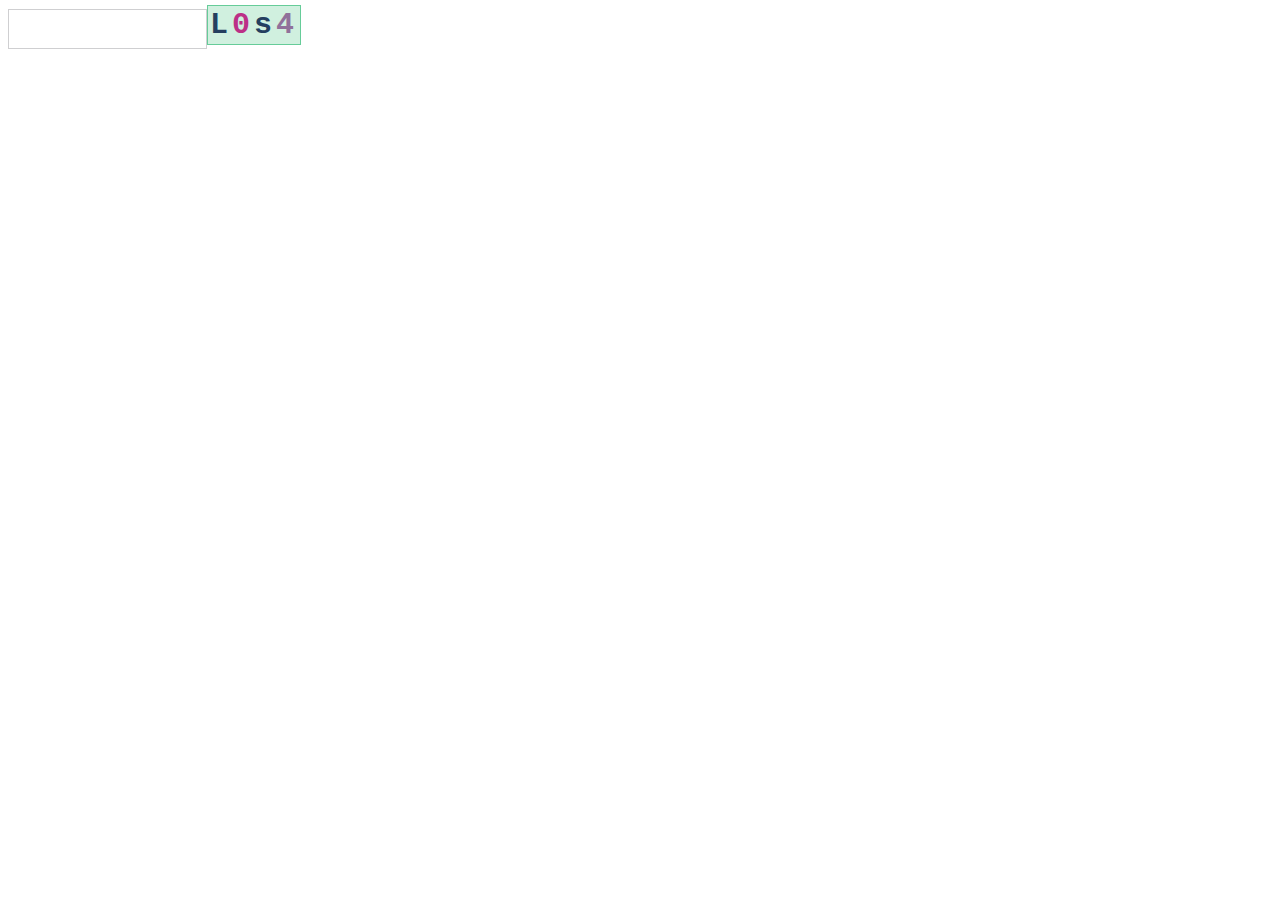
<file: libs/验证码/index.html>
﻿<!DOCTYPE html>
<html lang="en">
<head>
    <meta charset="UTF-8">
    <title>Title</title>
    <!--//引用css-->
    <link href="css/jquery.idcode.css" type="text/css" rel="stylesheet">
</head>
<body>
<input type="text" id ="Txtidcode" class ="txtVerification"><span id="idcode"><span id="change">看不清换一张</span></span>
<!--<input type="button" id="butn" value="提交">-->

<script src="js/jquery-1.12.3.min.js"></script>
<!--//引用idcode插件-->
<script src="js/jquery.idcode.js"></script>
<script>
    $.idcode.setCode();   //加载生成验证码方法
    $("#butn").click(function(){
        var IsBy = $.idcode.validateCode()  //调用返回值，返回值结果为true或者false
        if(IsBy){
            alert("验证码输入正确")
        }else {
            alert("请重新输入")
        }
    })
</script>
</body>
</html>
</file>
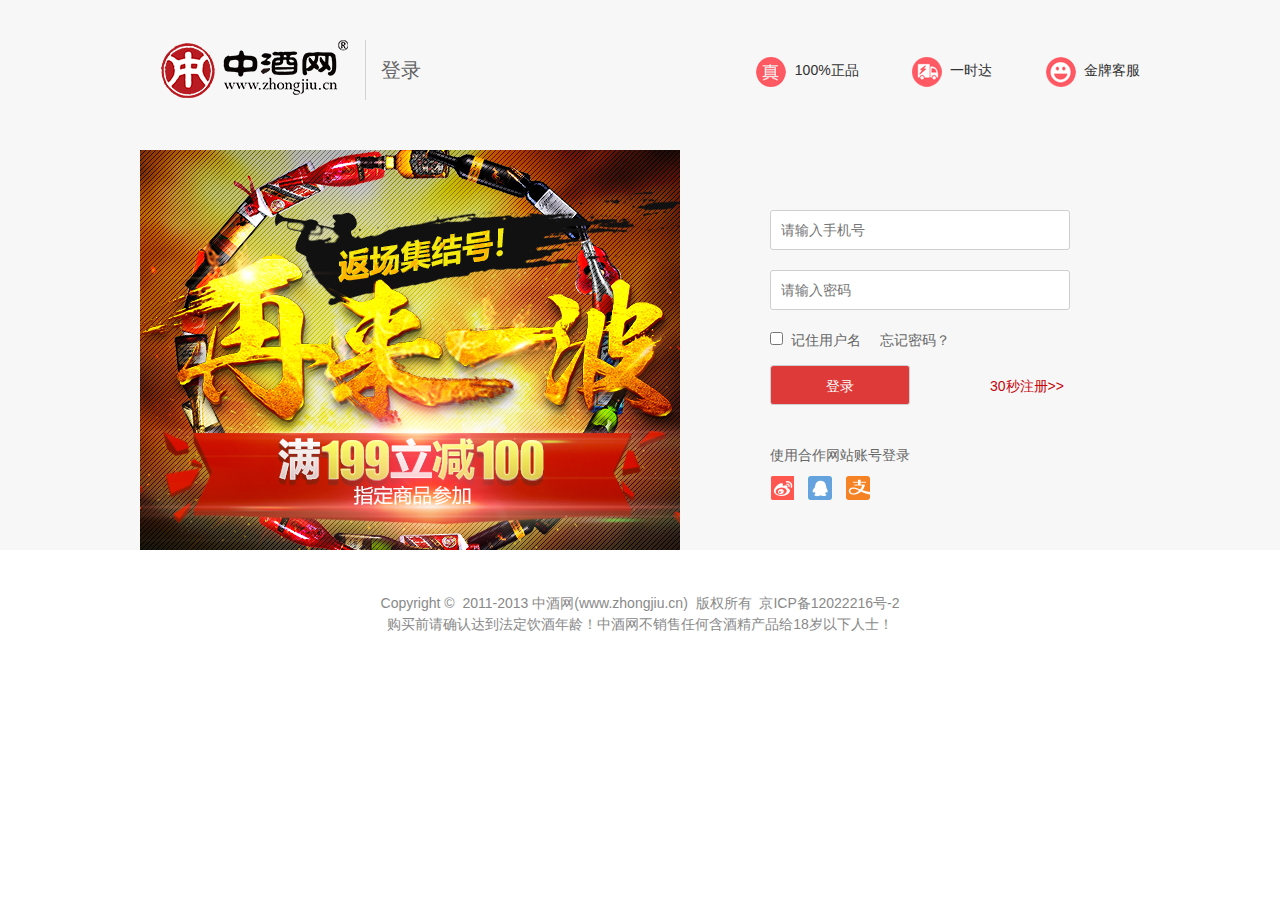
<file: html/login.html>
<!DOCTYPE html>
<html lang="en">
<head>
	<meta charset="UTF-8">
	<title>login</title>
	<link rel="stylesheet" type="text/css" href="../css/base.css">
	<link rel="stylesheet" type="text/css" href="../css/common.css">
	<!-- <link rel="stylesheet" type="text/css" href="../css/common/reg_login.css"> -->
	<link rel="stylesheet" type="text/css" href="../css/login.css">
	<script type="text/javascript" src='../libs/jquery-1.12.3.js'></script>
	<script type="text/javascript" src='../libs/jquery.cookie.js'></script>
	<script type="text/javascript" src="../js/login.js"></script>
	<!-- <script type="text/javascript" src='../js/common/reg_login.js'></script> -->
</head>
<body>
	<div class="header">
		<div class="wrap clear">
			<div class="header_l">
				<span class="logo"></span>
				<span class="line"></span>
				<span>登录</span>
			</div>
			<div class="header_r">
				<span class="icon_img icon_zheng"></span>
				<span class="text">100%正品</span>
				<span class="icon_img icon_che"></span>
				<span class="text">一时达</span>
				<span class="icon_img icon_smile"></span>
				<span class="text">金牌客服</span>
			</div>
		</div>
	</div>
	<div class="login">
		<div class="wrap clear">
			<div class="log_img">
				<a href=""><img src="../img/denglu.jpg" alt=""></a>
			</div>
			<div class="log_form">
				<form action="index.html">
					<input class="long account" type="text" name="" placeholder="
请输入手机号"><br />
					<input class="long" type="password" placeholder="请输入密码"><br />		
					<input class="checkbox" type="checkbox" name="">&nbsp;&nbsp;记住用户名&nbsp;&nbsp;&nbsp;&nbsp;&nbsp;<a href="#" class="forgetPwd">忘记密码？</a><br />
					<input class="submit" type="submit" name="" value="登录"><a href="register.html">30秒注册>></a>
				</form>
				<div class="cooper">
					<p>使用合作网站账号登录</p>
					<a href=""><span class="hezuo logo1"></span></a>
					<a href=""><span class="hezuo logo2"></span></a>
					<a href=""><span class="hezuo logo3"></span></a>
				</div>
			</div>
		</div>
		
	</div>
	<div class="bottom">
		<div class="wrap bottom_box">
			<div class="bottom_cont">
				<p>Copyright&nbsp;© &nbsp;2011-2013 中酒网(www.zhongjiu.cn) &nbsp;版权所有&nbsp;&nbsp;<a href="#">京ICP备12022216号-2</a></p>
				<span>购买前请确认达到法定饮酒年龄！中酒网不销售任何含酒精产品给18岁以下人士！</span>
			</div>
		</div>
	</div>
</body>
</html>
</file>
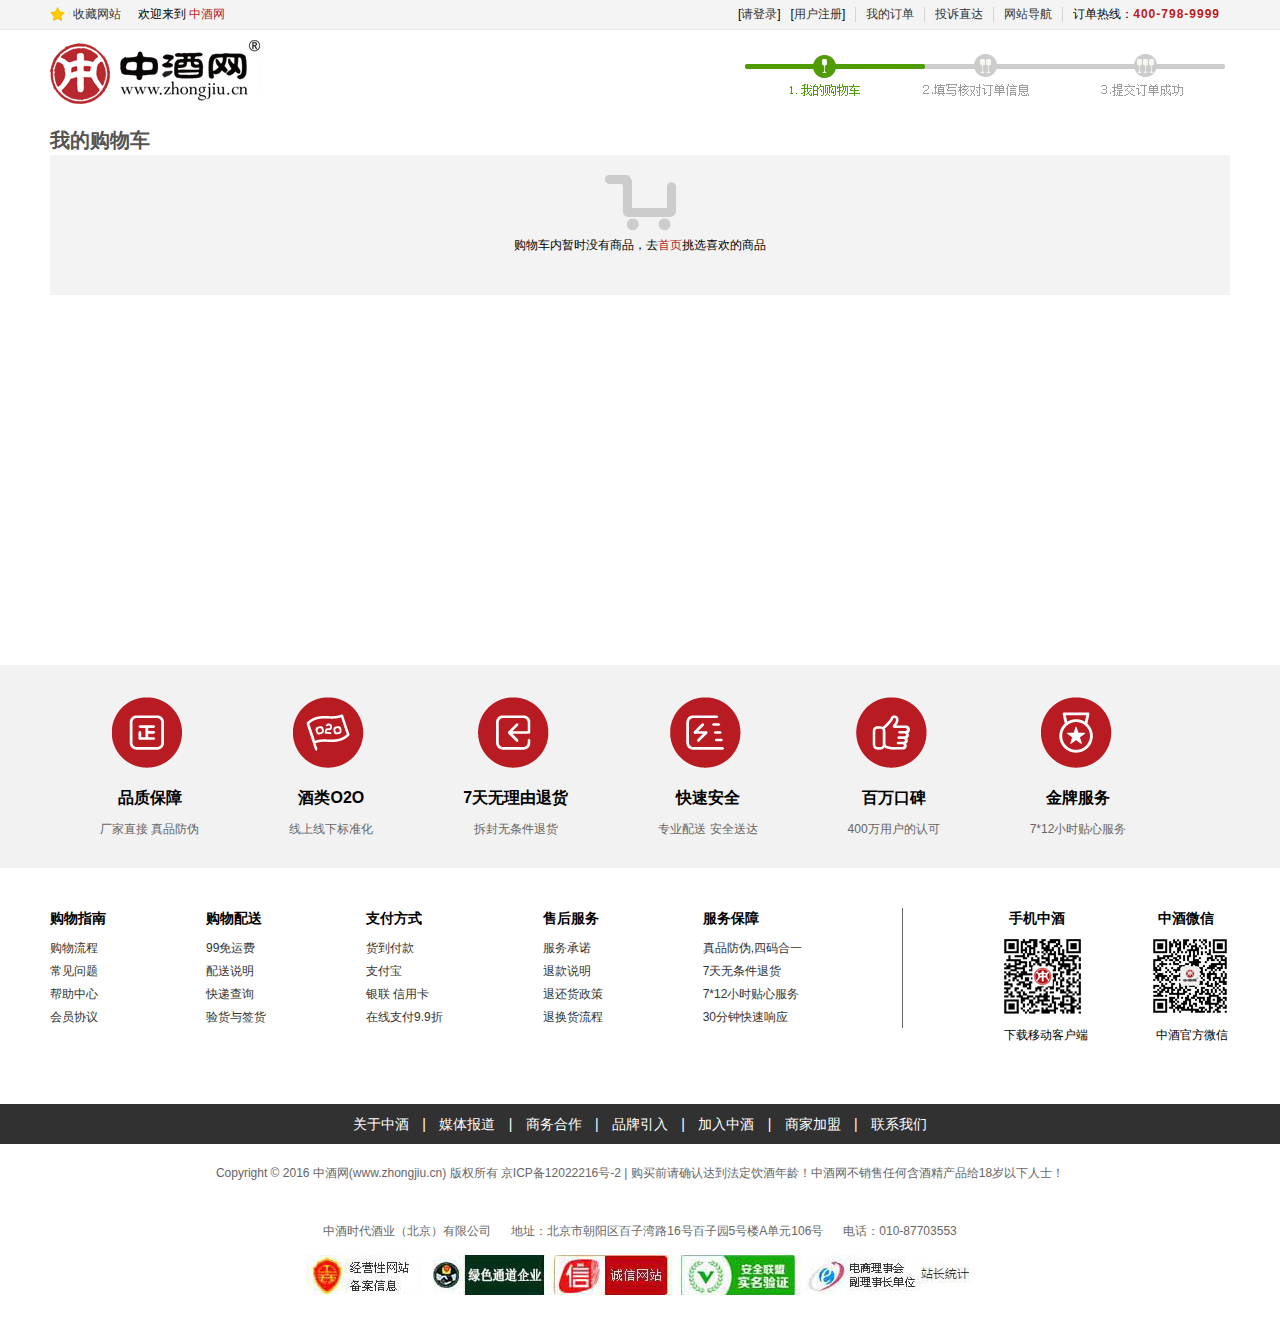
<file: html/myCart.html>
<!DOCTYPE html>
<html lang="en">
<head>
	<meta charset="UTF-8">
	<title>myCart</title>
	<link rel="stylesheet" type="text/css" href="../css/base.css">
	<link rel="stylesheet" type="text/css" href="../css/common.css">
	<link rel="stylesheet" type="text/css" href="../css/myCart.css">
	<script type="text/javascript" src='../libs/jquery-1.12.3.js'></script>
	<script type="text/javascript" src="../libs/jquery.cookie.js"></script>
	<script type="text/javascript" src="../js/myCart.js"></script>
</head>
<body>
	<div class="header">
		<div class="wrap">
			<div class="header_l">
				<span class="icon_collect"></span>
				<a href="javascript:;">收藏网站</a>&nbsp;&nbsp;&nbsp;&nbsp;
				欢迎来到
				<a href="index.html" class="toIndex">中酒网</a>
			</div>
			<div class="header_r">
				<ul>
					<li class="first">[<a href="login.html" class="current">请登录</a>]&nbsp;&nbsp;&nbsp;[<a class="quit" href="javascript:;">退出</a><a class="userRegister" href="register.html">用户注册</a>]</li>
					<li><a href="">我的订单</a></li>
					<li><a href="">投诉直达</a></li>
					<li><a href="">网站导航</a></li>
					<li>订单热线：<span class="hotLine">400-798-9999</span></li>
				</ul>
			</div>
		</div>
	</div>
	<div class="logo wrap clear">
		<a href="index.html"><div class="logoImg"></div></a>
		<div class="cartProcess">
			<img src="../img/cartProcess.png" alt="">
		</div>
	</div>
	<div class="cart wrap">
		<h1>我的购物车</h1>
		<div class="cartEmpty">
			<span class="icon_no"></span>
			<p>购物车内暂时没有商品，去<a href="index.html" style="color:#b81c22;">首页</a>挑选喜欢的商品</p>
		</div>
		<table>
			<thead>
				<tr class="bg">
					<th style="width:80px;"><input type="checkbox" name="allGoods">全选</th>
					<th style="width:430px;">选购的商品</th>
					<th style="width:180px;">单价（元）</th>
					<th style="width:168px;">购买数量</th>
					<th style="width:180px;">金额小计</th>
					<th style="width:140px;">操作</th>
				</tr>
			</thead>
			<tbody>
				<!-- <tr class="shopList">
					<td><a href=""><img src="../img/yugao2.jpg" alt=""></a><a href="">53°茅台迎宾酒（旧包装） 500ml（6瓶装）<span class="tips">[闪购商品]</span></a></td>
					<td>￥<span class="price">359.00</span></td>
					<td><span class="decrease"></span><input class="num" type="text" name="" value="1"><span class="increase"></span></td>
					<td>￥<span class="sum"></span></td>
					<td><a href="">加入收藏夹</a><br /><a class="remove" href="javascript:;">移除</a></td>
				</tr> -->
				<!-- <tr class="shopList">
					<td><a href=""><img src="../img/yugao3.jpg" alt=""></a><a href="">52°五粮液华彩人生30典藏 &nbsp;&nbsp;500ml<span class="tips">[特价]</span></a></td>
					<td>￥<span class="price">79.00</span></td>
					<td><span class="decrease"></span><input class="num" type="text" name="" value="1"><span class="increase"></span></td>
					<td>￥<span class="sum"></span></td>
					<td><a href="">加入收藏夹</a><br /><a class="remove" href="javascript:;">移除</a></td>
				</tr>
				<tr class="bg gift">
					<td><span class="gift1">[赠品]&nbsp;&nbsp;</span><a href="">中酒网无纺布购物袋</a></td>
					<td></td>
					<td><span class="giftNum">1</span></td>
					<td></td>
					<td></td>
				</tr> -->
			</tbody>
			<tfoot>
				<tr>
					<td></td>
					<td><a href="index.html" class="goShopping">继续购物</a></td>
					<td></td>
					<td></td>
					<td>选中<span class="totalNum">0</span>件商品&nbsp;&nbsp;&nbsp;总计金额</td>
					<td></td>
				</tr>
				<tr class="bg last">
					<td colspan="4" align="right">应付商品金额（不含运费）：</td>
					<td ><b>￥<span class="total">0.00</span></b></td>
					<td class="skip"><a href="pay.html" class="goToPay">去结算</a></td>
				</tr>
			</tfoot>
		</table>
	</div>
	<div class="recommend wrap"></div>
	<!-- 品质服务-->
	<div class="service">
		<div class="wrap serv clear">
			<dl>
				<dt class="pinzhi"></dt>
				<dd>
					<h2>品质保障</h2>
					<p>厂家直接 真品防伪</p>
				</dd>
			</dl>
			<dl>
				<dt class="jiulei"></dt>
				<dd>
					<h2>酒类O2O</h2>
					<p>线上线下标准化</p>
				</dd>
			</dl>
			<dl>
				<dt class="tuihuo"></dt>
				<dd>
					<h2>7天无理由退货</h2>
					<p>拆封无条件退货</p>
				</dd>
			</dl>
			<dl>
				<dt class="peisong"></dt>
				<dd>
					<h2>快速安全</h2>
					<p>专业配送 安全送达</p>
				</dd>
			</dl>
			<dl>
				<dt class="koubei"></dt>
				<dd>
					<h2>百万口碑</h2>
					<p>400万用户的认可</p>
				</dd>
			</dl>
			<dl>
				<dt class="fuwu"></dt>
				<dd>
					<h2>金牌服务</h2>
					<p>7*12小时贴心服务</p>
				</dd>
			</dl>
		</div>
	</div>
	<!-- 指南guide -->
	<div class="guideDirect">
		<div class="wrap guide clear">
			<div class="guide_l">
				<ul>
					<h3>购物指南</h3>
					<li><a href="#">购物流程</a></li>
					<li><a href="#">常见问题</a></li>
					<li><a href="#">帮助中心</a></li>
					<li><a href="#">会员协议</a></li>
				</ul>
				<ul>
					<h3>购物配送</h3>
					<li><a href="#">99免运费</a></li>
					<li><a href="#">配送说明</a></li>
					<li><a href="#">快递查询</a></li>
					<li><a href="#">验货与签货</a></li>
				</ul>
				<ul>
					<h3>支付方式</h3>
					<li><a href="#">货到付款</a></li>
					<li><a href="#">支付宝</a></li>
					<li><a href="#">银联 信用卡</a></li>
					<li><a href="#">在线支付9.9折</a></li>
				</ul>
				<ul>
					<h3>售后服务</h3>
					<li><a href="#">服务承诺</a></li>
					<li><a href="#">退款说明</a></li>
					<li><a href="#">退还货政策</a></li>
					<li><a href="#">退换货流程</a></li>
				</ul>
				<ul>
					<h3>服务保障</h3>
					<li><a href="#">真品防伪,四码合一</a></li>
					<li><a href="#">7天无条件退货</a></li>
					<li><a href="#">7*12小时贴心服务</a></li>
					<li><a href="#">30分钟快速响应</a></li>
				</ul>
			</div>
			<span></span>
			<div class="guide_r">
				<dl>
					<dt><h3>手机中酒</h3></dt>
					<dd>
						<img src="../img/erweima_l.jpg" alt="">
						<p>下载移动客户端</p>
					</dd>
				</dl>
				<dl>
					<dt><h3>中酒微信</h3></dt>
					<dd>
						<img src="../img/erweima_r.jpg" alt="">
						<p>中酒官方微信</p>
					</dd>
				</dl>
			</div>
		</div>
	</div>
	<!-- bottom -->
	<div class="bottom">
		<a href="#">关于中酒</a>
		<span>|</span>
		<a href="#">媒体报道</a>
		<span>|</span>
		<a href="#">商务合作</a>
		<span>|</span>
		<a href="#">品牌引入</a>
		<span>|</span>
		<a href="#">加入中酒</a>
		<span>|</span>
		<a href="#">商家加盟</a>
		<span>|</span>
		<a href="#">联系我们</a>
	</div>
	<!-- footer -->
	<div class="footer">
		<p>Copyright © 2016 中酒网(www.zhongjiu.cn) 版权所有 京ICP备12022216号-2 | 购买前请确认达到法定饮酒年龄！中酒网不销售任何含酒精产品给18岁以下人士！</p>
		<span>中酒时代酒业（北京）有限公司&nbsp;&nbsp;&nbsp;&nbsp;&nbsp;      地址：北京市朝阳区百子湾路16号百子园5号楼A单元106号&nbsp;&nbsp;&nbsp;&nbsp;&nbsp;         电话：010-87703553</span>
		<div class="beian">
			<img src="../img/beian.jpg" alt="">
		</div>
	</div>
</body>
</html>
</file>
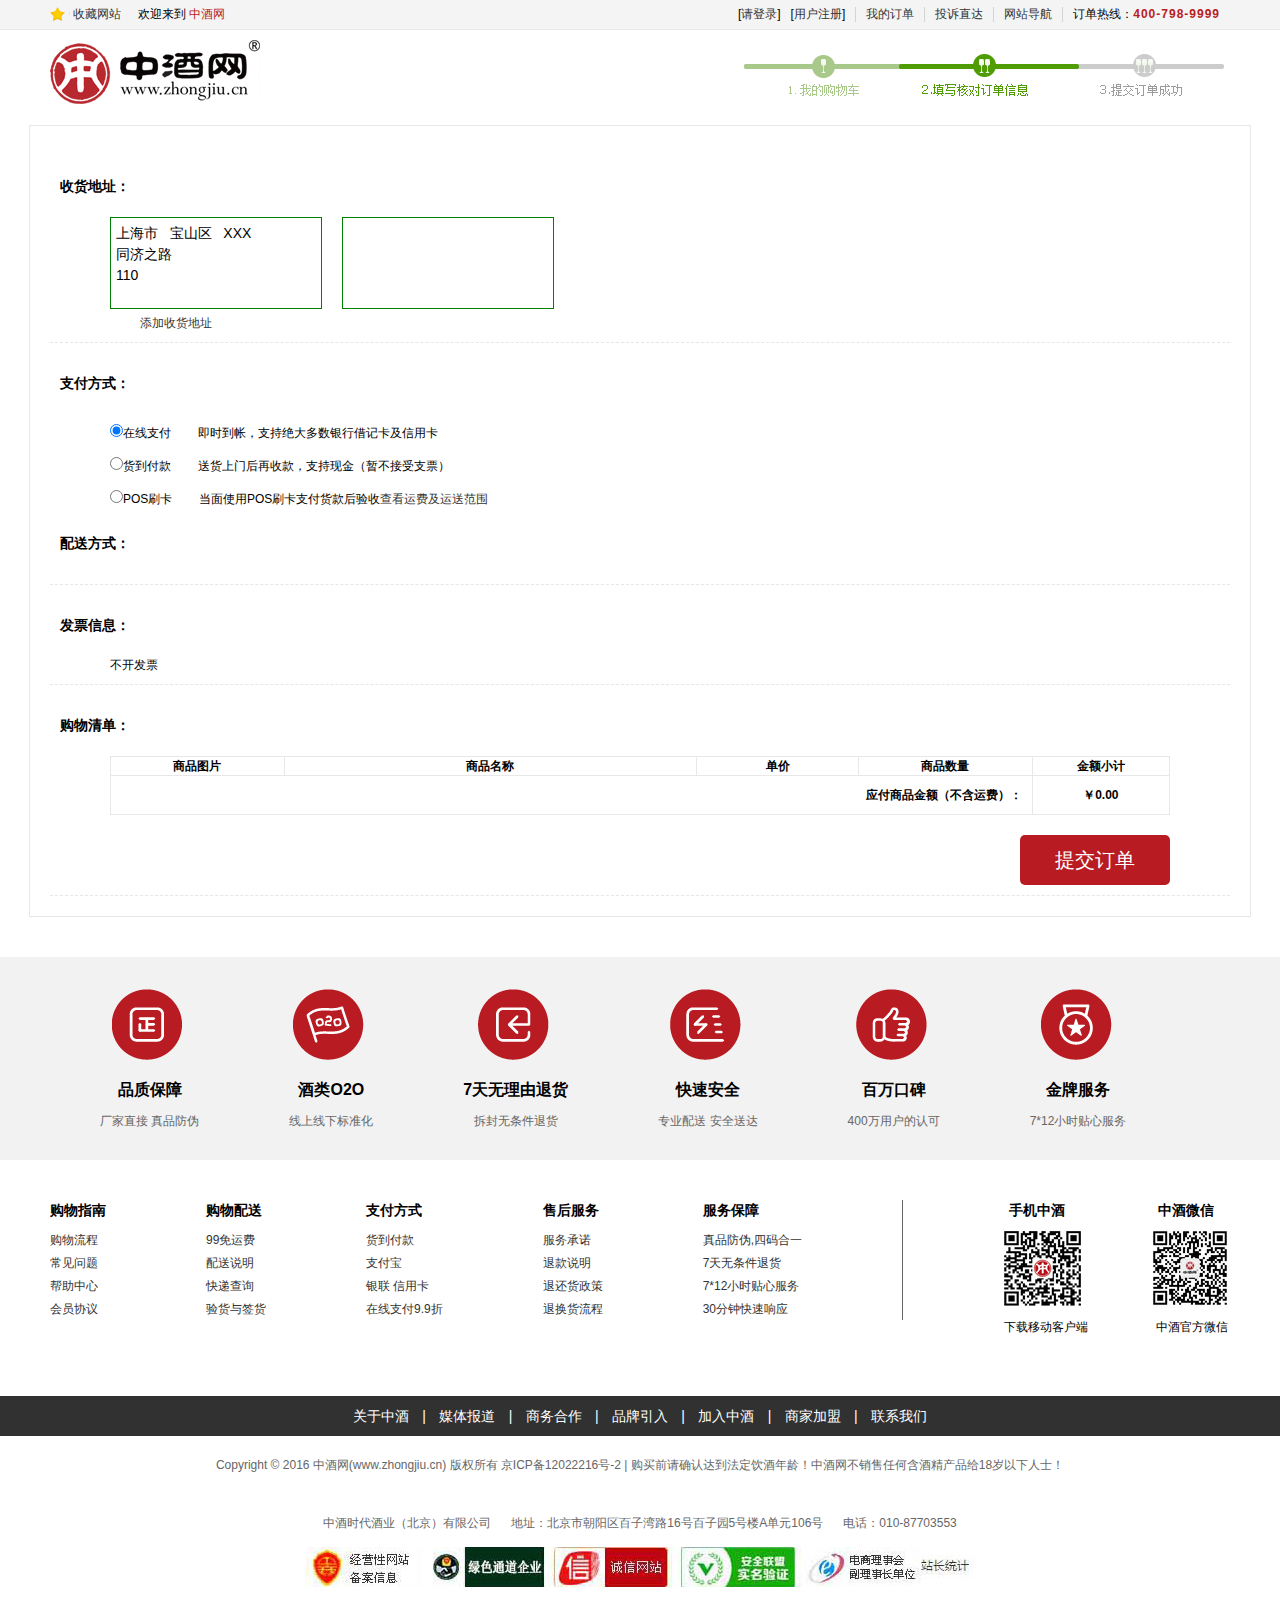
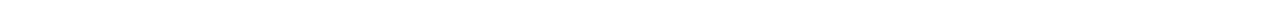
<file: html/pay.html>
<!DOCTYPE html>
<html lang="en">
<head>
	<meta charset="UTF-8">
	<title>pay</title>
	<link rel="stylesheet" type="text/css" href="../css/base.css">
	<link rel="stylesheet" type="text/css" href="../css/common.css">
	<link rel="stylesheet" type="text/css" href="../css/pay.css">
	<script type="text/javascript" src='../libs/jquery-1.12.3.js'></script>
	<script type="text/javascript" src="../libs/jquery.cookie.js"></script>
	<script type="text/javascript" src="../js/pay.js"></script>
</head>
<body>
	<div class="header">
		<div class="wrap">
			<div class="header_l">
				<span class="icon_collect"></span>
				<a href="javascript:;">收藏网站</a>&nbsp;&nbsp;&nbsp;&nbsp;
				欢迎来到
				<a href="index.html" class="toIndex">中酒网</a>
			</div>
			<div class="header_r">
				<ul>
					<li class="first">[<a href="login.html" class="current">请登录</a>]&nbsp;&nbsp;&nbsp;[<a class="quit" href="javascript:;">退出</a><a class="userRegister" href="register.html">用户注册</a>]</li>
					<li><a href="">我的订单</a></li>
					<li><a href="">投诉直达</a></li>
					<li><a href="">网站导航</a></li>
					<li>订单热线：<span class="hotLine">400-798-9999</span></li>
				</ul>
			</div>
		</div>
	</div>
	<div class="logo wrap clear">
		<div class="logoImg"></div>
		<div class="cartProcess">
			<img src="../img/cartProcess2.png" alt="">
		</div>
	</div>
	<!--订单信息-->
	<div class="main wrap">
		<div class="address">
			<p class="title"><b>收货地址：</b></p>
			<div class="content">
				<ul class="clear">
					<li>
						<p>
						<span>上海市</span>&nbsp;&nbsp; 
						<span>宝山区</span>&nbsp;&nbsp; 
						<span>XXX</span>
						</p>
						<p><span>同济之路</span></p>
						<p>110</p>
					</li>
					<li></li>
				</ul>
				<a href="javascript:;">添加收货地址</a>
			</div>
			
			<div class="add">
				<div class="newAddress">
					
				</div>
			</div>
		</div>
		<div class="payStyle">
			<p class="title"><b>支付方式：</b></p>
			<div class="content">
				<form>
					<input type="radio" name="pay" checked>在线支付&nbsp;&nbsp;&nbsp;&nbsp;&nbsp;&nbsp;&nbsp;&nbsp;即时到帐，支持绝大多数银行借记卡及信用卡
					<div class="plat"></div>
					<input type="radio" name="pay">货到付款&nbsp;&nbsp;&nbsp;&nbsp;&nbsp;&nbsp;&nbsp;&nbsp;送货上门后再收款，支持现金（暂不接受支票）<br />
					<input type="radio" name="pay">POS刷卡&nbsp;&nbsp;&nbsp;&nbsp;&nbsp;&nbsp;&nbsp;&nbsp;当面使用POS刷卡支付货款后验收<a href="">查看运费及运送范围</a>
				</form>
			</div>
			<p class="title"><b>配送方式：</b></p>
			<div class="content">
				
			</div>
		</div>
		<div class="invoice">
			<p class="title"><b>发票信息：</b></p>
			<!-- <a href="javascript:;">[修改]</a> -->
			<div class="content">不开发票</div>
		</div>
		<div class="list">
			<p class="title"><b>购物清单：</b></p>
			<div class="content">
				<table>
					<thead>
						<tr class="bg">
							<th style="width:180px;">商品图片</th>
							<th style="width:430px;">商品名称</th>
							<th style="width:168px;">单价</th>
							<th style="width:180px;">商品数量</th>
							<th style="width:140px;">金额小计</th>
						</tr>
					</thead>
						
					<tbody>
						<!-- <tr id="">
							<td><img src="" class="image"> </td>
							<td><span class="name"> </span></td>
							<td><span class="price"> </span></td>
							<td><span class="num"> </span></td>
							<td><span class="sum"> </span></td>
						</tr> -->
					</tbody>
					<tfoot>
						<tr >
							<td colspan="4" align="right" class="last">应付商品金额（不含运费）：</td>
							<td ><b>￥<span class="total">0.00</span></b></td>
						</tr>
					</tfoot>
				</table>
			</div>
		</div>
		<div class="clear"><button id="btn">提交订单</button></div>
	</div>
	<!-- 品质服务-->
	<div class="service">
		<div class="wrap serv clear">
			<dl>
				<dt class="pinzhi"></dt>
				<dd>
					<h2>品质保障</h2>
					<p>厂家直接 真品防伪</p>
				</dd>
			</dl>
			<dl>
				<dt class="jiulei"></dt>
				<dd>
					<h2>酒类O2O</h2>
					<p>线上线下标准化</p>
				</dd>
			</dl>
			<dl>
				<dt class="tuihuo"></dt>
				<dd>
					<h2>7天无理由退货</h2>
					<p>拆封无条件退货</p>
				</dd>
			</dl>
			<dl>
				<dt class="peisong"></dt>
				<dd>
					<h2>快速安全</h2>
					<p>专业配送 安全送达</p>
				</dd>
			</dl>
			<dl>
				<dt class="koubei"></dt>
				<dd>
					<h2>百万口碑</h2>
					<p>400万用户的认可</p>
				</dd>
			</dl>
			<dl>
				<dt class="fuwu"></dt>
				<dd>
					<h2>金牌服务</h2>
					<p>7*12小时贴心服务</p>
				</dd>
			</dl>
		</div>
	</div>
	<!-- 指南guide -->
	<div class="guideDirect">
		<div class="wrap guide clear">
			<div class="guide_l">
				<ul>
					<h3>购物指南</h3>
					<li><a href="#">购物流程</a></li>
					<li><a href="#">常见问题</a></li>
					<li><a href="#">帮助中心</a></li>
					<li><a href="#">会员协议</a></li>
				</ul>
				<ul>
					<h3>购物配送</h3>
					<li><a href="#">99免运费</a></li>
					<li><a href="#">配送说明</a></li>
					<li><a href="#">快递查询</a></li>
					<li><a href="#">验货与签货</a></li>
				</ul>
				<ul>
					<h3>支付方式</h3>
					<li><a href="#">货到付款</a></li>
					<li><a href="#">支付宝</a></li>
					<li><a href="#">银联 信用卡</a></li>
					<li><a href="#">在线支付9.9折</a></li>
				</ul>
				<ul>
					<h3>售后服务</h3>
					<li><a href="#">服务承诺</a></li>
					<li><a href="#">退款说明</a></li>
					<li><a href="#">退还货政策</a></li>
					<li><a href="#">退换货流程</a></li>
				</ul>
				<ul>
					<h3>服务保障</h3>
					<li><a href="#">真品防伪,四码合一</a></li>
					<li><a href="#">7天无条件退货</a></li>
					<li><a href="#">7*12小时贴心服务</a></li>
					<li><a href="#">30分钟快速响应</a></li>
				</ul>
			</div>
			<span></span>
			<div class="guide_r">
				<dl>
					<dt><h3>手机中酒</h3></dt>
					<dd>
						<img src="../img/erweima_l.jpg" alt="">
						<p>下载移动客户端</p>
					</dd>
				</dl>
				<dl>
					<dt><h3>中酒微信</h3></dt>
					<dd>
						<img src="../img/erweima_r.jpg" alt="">
						<p>中酒官方微信</p>
					</dd>
				</dl>
			</div>
		</div>
	</div>
	<!-- bottom -->
	<div class="bottom">
		<a href="#">关于中酒</a>
		<span>|</span>
		<a href="#">媒体报道</a>
		<span>|</span>
		<a href="#">商务合作</a>
		<span>|</span>
		<a href="#">品牌引入</a>
		<span>|</span>
		<a href="#">加入中酒</a>
		<span>|</span>
		<a href="#">商家加盟</a>
		<span>|</span>
		<a href="#">联系我们</a>
	</div>
	<!-- footer -->
	<div class="footer">
		<p>Copyright © 2016 中酒网(www.zhongjiu.cn) 版权所有 京ICP备12022216号-2 | 购买前请确认达到法定饮酒年龄！中酒网不销售任何含酒精产品给18岁以下人士！</p>
		<span>中酒时代酒业（北京）有限公司&nbsp;&nbsp;&nbsp;&nbsp;&nbsp;      地址：北京市朝阳区百子湾路16号百子园5号楼A单元106号&nbsp;&nbsp;&nbsp;&nbsp;&nbsp;         电话：010-87703553</span>
		<div class="beian">
			<img src="../img/beian.jpg" alt="">
		</div>
	</div>
</body>
</html>
</file>
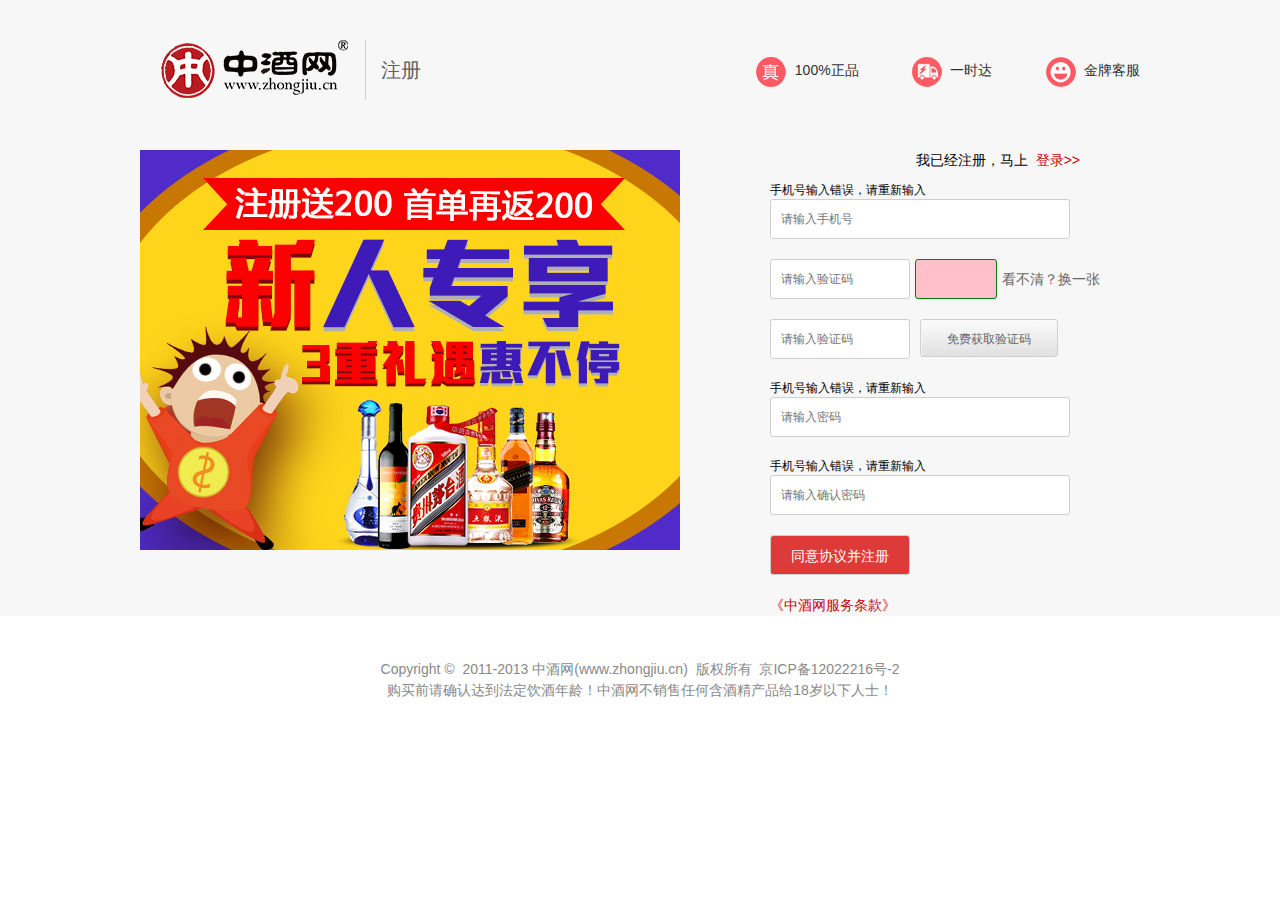
<file: html/register.html>
<!DOCTYPE html>
<html lang="en">
<head>
	<meta charset="UTF-8">
	<title>regist</title>
	<link rel="stylesheet" type="text/css" href="../css/base.css">
	<link rel="stylesheet" type="text/css" href="../css/common.css">
	<link rel="stylesheet" type="text/css" href="../css/register.css">
	<script type="text/javascript" src='../libs/jquery-1.12.3.js'></script>
	<script type="text/javascript" src="../js/register.js"></script>
	<script type="text/javascript" src='../libs/jquery.cookie.js'></script>
</head>
<body>
	<div class="header">
		<div class="wrap clear">
			<div class="header_l">
				<a href="index.html"><span class="logo"></span></a>
				<span class="line"></span>
				<span>注册</span>
			</div>
			<div class="header_r">
				<span class="icon_img icon_zheng"></span>
				<span class="text">100%正品</span>
				<span class="icon_img icon_che"></span>
				<span class="text">一时达</span>
				<span class="icon_img icon_smile"></span>
				<span class="text">金牌客服</span>
			</div>
		</div>
	</div>
	<div class="register">
		<div class="wrap clear">
			<div class="reg_img">
				<a href=""><img src="../img/xinrenzhuce.jpg" alt=""></a>
			</div>
			<div class="reg_form">
				<form action="login.html">
					<p>我已经注册，马上&nbsp;&nbsp;<a href="login.html" >登录>></a></p>
					<div class="userName box">
						<div class="wrong name_wrong"><span class="name_tips">手机号输入错误，请重新输入</span><span class="icon_arrow"></span></div>
						<input class="long telNum" type="text" name="" placeholder="请输入手机号" required="required"><span class="icon_right"></span>
					</div>
					
					<div class="test clear">
						<!-- <div class="wrong test_wrong"><span class="test_tips">手机号输入错误，请重新输入</span><span class="icon_arrow"></span></div> -->
						<input class="short" type="text" placeholder="请输入验证码"><span class="icon_right"></span>
						<ul class="code">
							<li></li>
							<li></li>
							<li></li>
							<li></li>
						</ul>
						<span class="next">看不清？换一张</span>
					</div>
					<input class="short" type="text" placeholder="请输入验证码"><input type="button" class="button" value="免费获取验证码"><br />
					<div class="pwd box">
						<div class="wrong pwd_wrong"><span class="pwd_tips">手机号输入错误，请重新输入</span><span class="icon_arrow"></span></div>
						<input class="long" type="password" placeholder="请输入密码"><span class="icon_right"></span>
					</div>
					<div class="confimPwd box">
						<div class="wrong confimPwd_wrong"><span class="confimPwd_tips">手机号输入错误，请重新输入</span><span class="icon_arrow"></span></div>
						<input class="long" type="password" placeholder="请输入确认密码"><span class="icon_right"></span>
					</div>
					
					<input  type="submit" value="同意协议并注册" class="submit">
				</form>
				<a href="#">《中酒网服务条款》</a>
			</div>
		</div>
		
	</div>
	<div class="bottom">
		<div class="wrap bottom_box">
			<div class="bottom_cont">
				<p>Copyright&nbsp;© &nbsp;2011-2013 中酒网(www.zhongjiu.cn) &nbsp;版权所有&nbsp;&nbsp;<a href="#">京ICP备12022216号-2</a></p>
				<span>购买前请确认达到法定饮酒年龄！中酒网不销售任何含酒精产品给18岁以下人士！</span>
			</div>
		</div>
	</div>
</body>
</html>
</file>
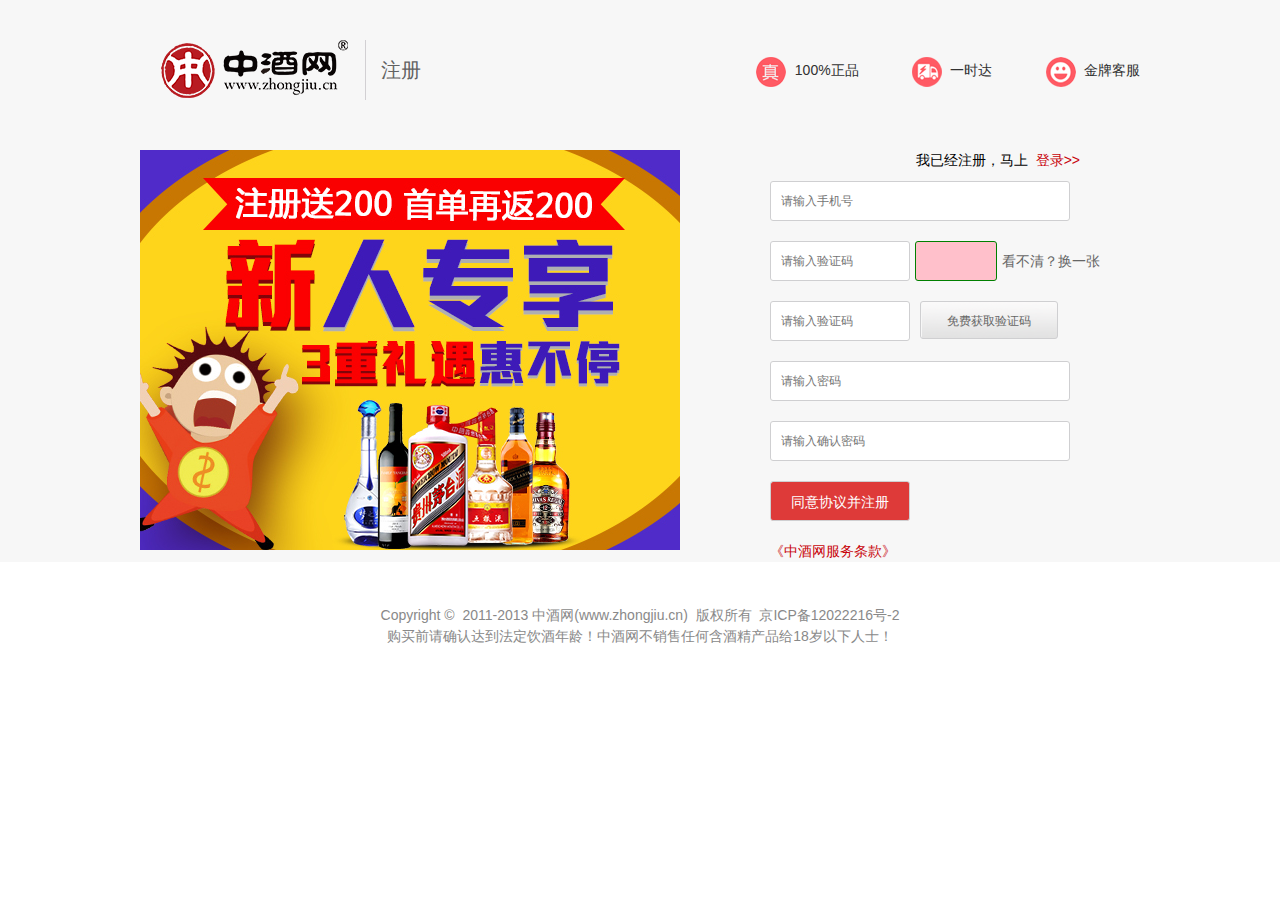
<file: save/register.html>
<!DOCTYPE html>
<html lang="en">
<head>
	<meta charset="UTF-8">
	<title>register</title>
	<link rel="stylesheet" type="text/css" href="../css/base.css">
	<link rel="stylesheet" type="text/css" href="../css/common.css">
	<link rel="stylesheet" type="text/css" href="../css/register.css">
	<script type="text/javascript" src='../libs/jquery-1.12.3.js'></script>
	<script type="text/javascript" src="../js/register.js"></script>
	<script type="text/javascript" src='../libs/jquery.cookie.js'></script>
</head>
<body>
	<div class="header">
		<div class="wrap clear">
			<div class="header_l">
				<a href="index.html"><span class="logo"></span></a>
				<span class="line"></span>
				<span>注册</span>
			</div>
			<div class="header_r">
				<span class="icon_img icon_zheng"></span>
				<span class="text">100%正品</span>
				<span class="icon_img icon_che"></span>
				<span class="text">一时达</span>
				<span class="icon_img icon_smile"></span>
				<span class="text">金牌客服</span>
			</div>
		</div>
	</div>
	<div class="register">
		<div class="wrap clear">
			<div class="reg_img">
				<a href=""><img src="../img/xinrenzhuce.jpg" alt=""></a>
			</div>
			<div class="reg_form">
				<form action="login.html">
					<p>我已经注册，马上&nbsp;&nbsp;<a href="login.html" >登录>></a></p>
					<input class="long telNum" type="text" name="" placeholder="请输入手机号" required="required"><br />
					<div class="test clear">
						<input class="short" type="text" placeholder="请输入验证码">
						<ul class="code">
							<li></li>
							<li></li>
							<li></li>
							<li></li>
						</ul>
						<span class="next">看不清？换一张</span>
					</div>
					<input class="short" type="text" placeholder="请输入验证码"><input type="button" class="button" value="免费获取验证码"><br />
					<input class="long" type="password" placeholder="请输入密码"><br />
					<input class="long" type="password" placeholder="请输入确认密码"><br />
					<input  type="submit" value="同意协议并注册" class="submit">
				</form>
				<a href="#">《中酒网服务条款》</a>
			</div>
		</div>
		
	</div>
	<div class="bottom">
		<div class="wrap bottom_box">
			<div class="bottom_cont">
				<p>Copyright&nbsp;© &nbsp;2011-2013 中酒网(www.zhongjiu.cn) &nbsp;版权所有&nbsp;&nbsp;<a href="#">京ICP备12022216号-2</a></p>
				<span>购买前请确认达到法定饮酒年龄！中酒网不销售任何含酒精产品给18岁以下人士！</span>
			</div>
		</div>
	</div>
</body>
</html>
</file>
<file: css/base.css>
body,html,h1,h2,h3,h4,h5,h6,hr,p,blockquote,dl,dt,dd,ul,ol,li,pre,form,fieldset,legend,button,input,textarea,th,td { margin: 0;padding: 0;}
body{background: #fff;}
input{border:0;outline: 0;}
body,button,input,select,textarea {font: 12px/1.5 "Microsoft Sans serif", "MS Serif", Arial ,"微软雅黑","Microsoft YaHei";}
a{color:#333;text-decoration: none;}
a:hover{color: #b81c22;cursor: pointer;}
ul li{list-style:none;}
ul,ol {list-style: none}
img{display: block;border:0;}
fieldset,img,button{border: 0}
/*h1,h2,h3,h4,h5,h6{font-size:100%;font-weight:normal;}*/
table{border-collapse: collapse;border-spacing:0;}
</file>
<file: css/common.css>
.wrap{
	width:1180px;
	margin:0 auto;
}
.clear{
	clear:both;
	overflow: hidden;
}
</file>
<file: css/index.css>
/*adv广告*/
.adv{
	width: 100%;
	background: url(../img/adv.jpg) no-repeat center;
	/*background-size: 100% 100%;*/
	height: 90px;
}
.adv a{
	display: block;
	width:100%;
	height:90px;
	cursor: pointer;
}
/*注册登录条*/
.login{
	width:100%;
	height: 30px;
	background: #f2f2f2;
	color:#333;
}
.login_l,.login_c,.login_r{
	height: 30px;
	line-height: 30px;
}
.login_color{
	color:#B81C22;
}
.login a {
	margin-right:20px;
}
.login_l{
	float: left;
}
.user{
	display: inline-block;
	/*float: left;	*/
}
.login_c{
	float: right;
}
.login_r{
	float: right;
}
.login span{
	display: inline-block;
	height:16px;
	width: 16px;
	background: url(../img/icon_index.png) no-repeat;
	vertical-align: middle;
}
.icon_l .icon_home{
	background-position: 0 0;
}
.login_c .icon_user{
	background-position: -80px 0px;
}
.login_c .icon_mob{
	background-position: -160px 0px;
}
.login_r .icon_tel{
	background-position: -240px 0px;
}
/*logo_search*/
.logo_search{
	height: 80px;
	padding-top:24px ;
}
.logo{
	float: left;
}
.logo a{
	display: block;
	width: 198px;
	height: 58px;
	margin: 0 10px;
	background: url(../img/zj-logo.png) no-repeat;
}
.change_img{
	width:118px;
	height:60px;
	float:left;
	margin-left: 10px;
}
/*search_box搜索框*/
.search_box{
	margin-left: 100px;
	float: left;
	width: 505px;	
}
.search{
	width: 505px;	
	margin-top: 10px;
}
.inp{
	height: 34px;
	width: 410px;
	border:3px solid #b81c22;
	float: left;
	padding: 0 5px;
	outline: none;
}
.btn{
	width: 75px;
	height:40px;
	background: #b81c22;float: left;
	float: left;
	color:#fff;
	font-size:16px;
}
/*hotwords*/
.hotWords{
	width: 100%;
	margin: 7px 0px;
	color:#999;
}
.hotWords a{
	margin-left: 10px;
	color:#999;
}
.hotWords a:hover{
	color: #b81c22;
}
/*cart*/
.cart{
	/*width: 140px;
	height: 38px;*/
	/*border:1px solid #e6e3d3;*/
	margin:10px 20px 0px 10px;
	float: right;
	position: relative;
}
.cart_up{
	width: 140px;
	height: 38px;
	border:1px solid #e6e3d3;
	line-height:38px;
	text-align: center;
	position: relative;
	z-index: 999999;
}
.cart_img{
	display: inline-block;
	height:16px;
	width: 16px;
	background: url(../img/icon_index.png) no-repeat;
	vertical-align: middle;
	background-position: 0 -80px;
	margin-right: 5px;
}
.cart_up:hover {
	height:39px;
	/*border:1px solid #aaa;*/
	border-bottom: 0;
	background: #fff;
	cursor:pointer;
}
.cart_down{
	width:278px;
	border:1px solid #e6e3d3;
	/*display: none;*/
	position: absolute;
	right:0px;
	top:39px;
	z-index: 99999;
}
.cartFill h3{
	padding:15px;
	color:#999;
}
/*.cart_up:hover div.cart_down{
	border:1px solid #aaa;
}*/
.cartEmpty{
	padding: 15px 0px 15px 20px;
	height: 40px;
	line-height: 40px;
	color:#999;
}
.icon_cart{
	display: inline-block;
	width: 50px;
	height: 30px;
	vertical-align: middle;
	background: url(../img/icon_index.png) no-repeat -157px -80px;
}
.cartInfo li{
	padding:10px 0px;
	border-top:1px dashed #e8e8e8;
}
.cartInfo li dt{
	float: left;
	margin-right: 10px;
}
.cartInfo li dt img{
	display: block;
	width: 60px;
	height: 60px;
}
.cartRemove{
	float: right;
}
/*nav导航条*/
.icon{
	display: inline-block;
	height:36px;
	width: 30px;
	background: url(../img/icon_index.png) no-repeat;
	vertical-align: middle;
}
.nav{
	height: 40px;
	border-bottom: 2px solid #b81c22;
}
.menu_nav{
	float: left;
}
.menu_one{
	height: 30px;
	background: #b81c22;
	position: relative;
	float: left;
	width:145px;
	padding-left: 55px;
	padding-top:10px;
}
.menu_one>p{
	font-size:14px;
	color:#fff;
}
/*menu_two二级菜单*/
.menu_two{
	position: absolute;
	left:0px;
	top:42px;
	width: 200px;
	z-index: 1000000000;
}
.menu_two_ul li{
	height:59px;
	background: #313131;
	line-height: 59px;
	padding-left:25px;
	border-bottom: 1px dashed #484848;
}
.menu_two_ul li:hover{
	background: #b81c22;
}  
.menu_two_ul li a{
	color:#fff;
	font-size: 14px;
}
.menu_two ul li a:hover{
	cursor: pointer;
}
.mingyoubaijiu{
	background-position: -0px -157px;
}
.putaojiu{
	background-position: -80px -157px;
}
.yangjiu{
	background-position: -160px -157px;
}
.huangjiu{
	background-position: -240px  -157px;
}
.lipinzhuanqu{
	background-position: -320px -157px;
}
.hunqingzhuanyong{
	background-position: -400px -157px;
}
/*menu_three三级菜单*/
.menu_three{
	width: 739px;
	height: 339px;
	border-right: 1px solid #d7d7d7;
	border-bottom: 1px solid #d7d7d7;
	position: absolute;
	left:200px;
	top:0px;
	padding:10px 20px;
	background:#fff;
	z-index: 99999999;
	display: none;
}
/*三级菜单左侧*/
.menu_thr_l{
	float: left;
	width:530px;
}
.menu_brand,.menu_species,.menu_origin{
	width:530px;
}
.brand{
	font-size: 14px;
	font-weight: bold;
	color:#000;
	height: 35px;
	line-height: 30px;
	border-bottom:1px solid #313131 ;
}
.brand_name{
	border-top:1px solid #313131;
	width:100%;
	line-height: 30px;
	padding:10px 0px;
}
.brand_name ul li{
	float: left;
	line-height:20px;
	width:85px;
	height:25px;
	padding:0px;
	background: #fff;
	border-bottom: 0;
}
.brand_name ul li a{
	color:#333;
	font-size: 12px;

}
.brand_name ul li:hover{
	background: #fff;
}
.brand_name ul li a:hover{
	cursor: pointer;
	color:#b81c22;
}

/*促销活动，三级菜单右侧*/
.menu_thr_r{
	float: right;
}
.menu_thr_r h4{
	border:0;
}
.menu_thr_r a img{
	display: block;
	width: 180px;
	height: 124px;
	margin-bottom: 10px;
}
/*menu_nav*/
.menu_nav ul li{
	float: left;
}
.menu_nav ul li a{
	display: block;
	height: 40px;
	line-height: 40px;
	text-align: center;
	font-size: 16px;
	font-weight: bold;
	padding:0px 15px;
}
.menu_nav ul li a:hover{
	cursor:pointer;
}
/*menu_notice*/
.menu_wrap{
	position: relative;
}
.menu_notice{
	position: absolute;
	top:42px;
	right:0px;
	width: 200px;
	height: 360px;
	z-index: 10000;
}
.menu_notice p{
	height: 35px;
	line-height: 35px;
	padding:0px 10px;
	font-size:14px;
	background: #fff;
}
.menu_notice p span{
	float: left;
}
.menu_notice p a{
	float:right;
}
#icon_notice{
	display: inline-block;
	width: 16px;
	height: 16px;
	background: url(../img/icon_index.png) no-repeat ;
	background-position: -240px -80px;	
	vertical-align: middle;
	float: left;
	margin-top: 8px;
	margin-right: 5px;
}
.notice dt{
	height: 135px;
	padding: 10px 10px 0px;
	background: #fff9e9;
}
.notice dt a{
	display: block;
	padding:5px 0px;
}
.notice dd{
	width:200px;
	height: 180px;
}
.notice_first{
	color:#b81c22;
}
/*banner轮播图*/
.banner{
	width:100%;
	height: 360px;
}
.banner ul{
	width: 100%;
	height: 100%;
	position: relative;
}
.banner ul li{
	position: absolute;
}
.banner ul li a{
	display: block;
	width: 100%;
	height: 100%;
}
.banner ul li img{
	width: 100%;
	height: 360px;
}
#banner_first{
	z-index: 2;
}
.bannerIndex{
	position: absolute;
	bottom:10px;
	z-index: 999999;
}
.bannerIndex span{
	display:inline-block;
	width: 21px;
	height: 20px;
	background: url(../img/icon_index.png) no-repeat;
	background-position: 1px -400px;
	margin: 0 5px;
	color:#fff;
	font-size: 12px;
	text-align: center;
	line-height: 20px;
}
.bannerIndex span:hover{
	cursor:pointer;
	color:#B81C22;
}
.bannerIndex span.backChange{
	background-position: -79px -400px;
}
/*品牌特卖brandDiscount*/
.saleTitle{
	margin:15px 0px;
}
.saleTitle h1{
	font-weight: normal;
	float: left;
}
.saleTitle p{
	float: left;
	background: url(../img/bg-slash.jpg) repeat-x 0 center;
	width: 810px;
	height:36px;
	margin:0px 10px;
}
.saleTitle a{
	float: right;
	display: inline-block;
	height:36px;
	width:64px;
	text-align: center;
	line-height: 28px;
	/*border:1px solid red;*/
	margin:5px 10px 0px;
}
.saleTitle a{
	font-size: 14px;
	color:#666;
}
.saleTitle .saleTitFirst{
	color:#fff;
	background: url(../img/icon_index.png) no-repeat;
	background-position: -320px -80px;
}

.saleContent{
	overflow: hidden;
}
.saleContent ul {
	width: 1300px;
	height: 180px;
}
.saleContent ul li{
	float: left;
	margin-right: 20px;
	overflow: hidden;
}
.discountContent ul li{
	width:280px;
	height: 180px;
}
.discountContent ul li a img{
	display: block;
	width: 280px;
	height: 180px;
	position: relative;
}
/*限时抢购timetobuy*/
#icon_clock{
	display: inline-block;
	width: 16px;
	height: 16px;
	background: url(../img/icon_index.png) no-repeat ;
	background-position: -0px -242px;	
	vertical-align: middle;
	float: left;
	margin:10px 8px 0px;
}
#timeLeft{
	float: left;
	margin:10px 3px 0px;
}
.timeToBuyTitle p{
	width:720px;
}
.timeToBuyCont ul li{
	padding-top:15px;
	border:1px solid #d7d7d7;
	width:178px;
}
.timeToBuyCont img{
	display: block;
	width: 178px;
	
}
.namePrice{
	padding:12px ;
	width:138px;
}
.namePrice p{
	margin-bottom: 15px;
}
.price{
	color:#b81c22;
	font-size:16px;
	margin-right: 7px;
}
.buy{
	display: inline-block;
	width: 65px;
	height: 25px;
	background:#b81c22;
	color:#fff;
	font-weight: bold;
	line-height: 25px;
	text-align: center;
}
/*白酒*/
/*title*/
.title{
	padding:20px 0px 10px;
	height:36px;
	position: relative;
}
.title span,.title h1{
	float: left;
}
.title h1{
	font-weight: normal;
	margin-left: 8px;
}
.title ul,.title a{
	float: right;
	font-size: 16px;
	color:#666;
}
.icon_wine{
	display: block;
	width: 30px;
	height: 34px;
	background: url(../img/icon_index.png) no-repeat;
}
.icon_white{
	background-position: -80px -240px;
}
.icon_red{
	background-position: -160px -240px;
}
.icon_foreign{
	background-position: -240px -240px;
}
.icon_other{
	background-position: -320px -240px;
}
.title ul li{
	float: left;
	padding:0px 20px;
	height: 36px;
	line-height: 36px;
	
}
.title ul li:hover{
	color:#b81c22;
	cursor:pointer;
	font-weight: bold;
}
.title a{
	padding:0 20px;
	margin-top: 7px;
}
.title a:hover{
	color:#b81c22;
	cursor: pointer;
}
/*横线、移动箭头*/
.line{
	height: 0;
	border: 1px solid #b81c22;
	position: relative;
}
.arrow{
	position: absolute;
	height: 0;
	width: 0;
	border-width: 0px 4px 5px;
	border-color: transparent transparent #b81c22 transparent;
	border-style:solid;
	top:-6px;
}
/*content*/
.content{
	height:560px;
}
/*content_l*/
.content_l{
	width: 200px;
	height: 100%;
	float: left;
	overflow: hidden;
}
.content_l ul{
	background: #6dd1f3;
	padding:20px 0px 0px 20px;
}
.content_l ul li{
	height: 26px;
	width: 70px;
	margin:0px 20px 20px 0px;
	position: relative;
	float: left;
}
.content_l ul li a{
	display: block;
	height: 26px;
	width: 70px;
	border-radius: 15px;
	background: #76eeff;
	position: absolute;
	z-index: 10;
	color:#fff;
	line-height: 26px;
	text-align: center;
}
.content_l ul li a:hover{
	width: 76px;
	height: 30px;
	left: -3px;
	top:-2px;
	font-size:14px;
	line-height: 30px;
	text-align: center;
	text-decoration: underline;
}
.content_l img{
	height: 370px;
	width: 200px;
}
/*content_c*/
.content_c{
	width: 800px;
	height: 560px;
	float: left;
	overflow: hidden;
	position: relative;
}
/*.content_c div{
	width: 800px;
	height: 560px;
	position: absolute;
}*/
.content_c  ul li{
	float: left;
	position: relative;
	width:179px;
	height: 259px;
	border-right:1px solid #e8e8e8;
	border-bottom:1px solid #e8e8e8;
	padding:10px;
}
.wineImg{
	width: 180px;
}
.sales{
	position: absolute;
	left:1px;
	top:0;
}
.details{
	padding:10px;
}
.details p{
	margin-bottom: 5px;
	height:35px;
}
/*content_r*/
.content_r{
	float: right;
	width: 180px;
	height: 560px;
}
.content_r img{
	width:180px;
	height:280px;
}
/*酒品牌连接wineBrand*/
.wineBrand{
	border:1px solid #d7d7d7;
	height: 64px;
	margin-top: 20px;
}
.wineBrand ul li{
	float: left;
	width:100px;
	height: 64px;
	position: relative;
}
#brand_last{
	width:78px;
}

.wineBrand ul li img{
	width:100%;
	height: 100%;
}
.wineBrand ul li a{
	display: none;
	width:100%;
	height: 100%;
	position: absolute;
	left:0;
	top:0;
	line-height: 64px;
	text-align: center;
	color:#fff;
}
.wineBrand ul li:hover a{
	display: block;
	background: #4c4c4c;
	opacity: 0.9;
	filter:alpha(opacity=90);
}
/*品质服务service*/
.service{
	background: #f2f2f2;
	margin-top: 40px;
}
.serv{
	padding:30px 0px 30px 40px;
	width: 1120px;

}
.serv dl{
	float: left;
	margin-right: 90px;
}
.serv dl dt{
	width: 76px;
	height: 76px;
	background: url(../img/icon_index.png) no-repeat;
	margin:0 auto;
}
.serv .pinzhi {
	background-position: 0px -320px;
}
.serv dl dd{
	text-align: center;
}
.serv dl dd h2{
	margin: 15px 0 10px;
	font-size:16px;	
}
.serv dl dd p{
	color:#666;
}
.serv .jiulei {
	background-position: -80px -320px;
}
.serv .tuihuo {
	background-position: -160px -320px;
}
.serv .peisong {
	background-position: -240px -320px;
}
.serv .koubei {
	background-position: -320px -320px;
}
.serv .fuwu {
	background-position: -400px -320px;
}
/*guide指南、微信*/
/*指南*/
.guide{
	padding:40px 0px 60px;
}
/*guide左侧guide_l*/
.guide_l{
	float: left;
}
.guide_l ul{
	float: left;
	margin-right: 100px;
}
.guide_l ul h3{
	padding-bottom: 5px;
}
.guide_l ul li{
	margin-top: 5px;
}
.guide span{
	float: left;
	width:1px;
	height: 120px;
	background: #666;
}
/*guide右侧guide_r*/
.guide_r{
	float: right;
}
.guide_r dl{
	float: left;
	margin-left: 65px;
}
.guide_r dl dt{
	padding-left:5px;
}
.guide_r dl dd{
	text-align: center;
}
.guide_r dd img{
	width: 77px;
	height: 77px;
	margin: 10px 0px;
}
/*bottom*/
.bottom{
	width:100%;
	height:40px;
	background: #313131;
	text-align:center;
	line-height: 40px;
}
.bottom a,.bottom span{
	color:#fff;
	font-size:14px;
	
}
.bottom span{
	padding:0px 10px;
}
/*footer*/
.footer{
	text-align: center;
	width: 100%;
}
.footer p{
	margin: 20px 0px 40px;
	color:#666;
}
.footer span{
	margin-bottom: 30px;
	color:#666;
}
.beian{
	margin: 15px auto 40px;
	width: 670px;
	height: 40px;

}
.beian img{
	width: 670px;
	height: 40px;
}
/*stairLayer*/
.shopLayer{
	position: fixed;
	top: 35%;
	left:10px;
	/*background: blue;*/
	z-index: 9999999;
	border: 1px solid #e8e8e8;
	border-bottom: 0;
}
.shopLayer span{
	display: inline-block;
	width: 50px;
	height: 50px;
	text-align: center;
	line-height: 50px;
	font-size:16px;
	border-bottom: 1px solid #e8e8e8;
	background: #eee;
	color:#999;
	display: none;
}
.shopLayer span{
	display: inline-block;
	width: 50px;
	height: 50px;
	text-align: center;
	line-height: 50px;
	font-size:14px;
	border-bottom: 1px solid #e8e8e8;
	
	background: #3e3e3e;
	color:#9f9f9f;
	display: none;
	position: absolute;
	left:0;
	top:0;
}
.shopLayer li{
	width: 50px;
	height: 50px;
	text-align: center;
	line-height: 50px;
	font-size:16px;
	border-bottom: 1px solid #e8e8e8;
	background: #eee;
	color:#999;
	position: relative;
}
.shopLayer li:hover span{
	cursor: pointer;
	display: block;
}
.shopLayer span.current{
	color:#b81c22;
	background: pink;
	display: block;
}
</file>
<file: css/common/reg_login.css>
.wrap{
	width:1000px;
	margin:0 auto;
}
/*header*/
.header{
	padding:40px 0px 50px;
	background: #f7f7f7;
	height：60px;
}
/*header_l*/
.header_l{
	float: left;
	height:60px;
}
.header_l span{
	float: left;
	text-align: center;
	line-height: 60px;
	height: 60px;
	font-size:20px;
	color:#626262;
}
.logo{
	width:190px;
	background: url(../../img/icon_reg.png) no-repeat;
	background-position: -110px -104px;
	margin-left: 20px;
}
.line{
	width: 1px;
	background: #d2d0d3;
	margin: 0px 15px;
}
/*header_r*/
.header_r{
	float: right;
	height: 60px;
	line-height: 60px;
}
.icon_img{
	width: 30px;
	height: 30px;
	display: inline-block;
	background: url(../../img/icon_reg.png) no-repeat;
	vertical-align: middle;
	margin-left: 50px;
}
.text{
	margin-left: 5px;
	color:#313131;
	font-size: 14px;
}
.icon_zheng{
	background-position: -389px -59px;
}
.icon_che{
	background-position: -389px -90px;
}
.icon_smile{
	background-position: -389px -121px;
}

/*register*/
.register{
	background: #f7f7f7;
}
.reg_img{
	float: left;
}
.reg_img img{
	width: 540px;
	height: 400px;
	margin-right: 90px;
}
.reg_form{
	float: left;
	width: 350px;
}
.reg_form p{
	text-align: right;
	padding-bottom: 10px;
	font-size:14px;
	width:310px;
}
.reg_form  a{
	color: #c8030a;
	cursor: pointer;
	font-size:14px;
}
.reg_form input{
	border:1px solid #cfcfd1;
	border-radius: 3px;
	height:18px;
	padding:10px;
	margin-bottom: 20px;
}
.long{
	width: 278px;
}
.short{
	width: 118px;
}
/*验证码*/
.test input{
	float: left;
}
.code{
	float: left;
	height: 38px;
	background: pink;
	border:1px solid green;
	margin: 0px 5px;
	border-radius: 3px;
	user-select:none;
	-webkit-user-select: none;
	-moz-user-select: none;
	-ms-user-select:none;
	-o-user-select:none;
}
.code li{
	float: left;
	font-size:20px;
	width:20px;
	height: 38px;
	line-height: 38px;
	text-align: center;
}
.test span{
	float: left;
	height: 40px;
	line-height: 40px;
	font-size:14px;
	color:#666;
}
.test span:hover{
	color: #c8030a;
	cursor: pointer;
}
.reg_form .button{
	border:1px solid #cfcfd1;
	background: url(../../img/icon_reg.png) no-repeat -56px -220px;
	width: 138px;
	height: 38px;
	margin-left: 10px;
	border-radius: 3px;
	color:#666;
}
.button:hover{
	cursor: pointer;
}
.reg_form .submit{
	height: 40px;
	width: 140px;
	background: url(../../img/icon_reg.png) no-repeat -34px -64px;
	color:#fff;
	font-size:14px;
}
.submit:hover{
	cursor: pointer;
}
/*bootom*/
.bottom{
	text-align: center;
	position: absolute;
	bottom:10px;
	width:100%;
	color:#898989;
	font-size:14px;
	line-height: 24px;
}
.bottom a{
	color:#898989;
}
.bottom a:hover{
	color:#b81c22;
}
</file>
<file: css/login.css>
.wrap{
	width:1000px;
	margin:0 auto;
}
/*header*/
.header{
	padding:40px 0px 50px;
	background: #f7f7f7;
	height：60px;
}
/*header_l*/
.header_l{
	float: left;
	height:60px;
}
.header_l span{
	float: left;
	text-align: center;
	line-height: 60px;
	height: 60px;
	font-size:20px;
	color:#626262;
}
.logo{
	width:190px;
	background: url(../img/icon_reg.png) no-repeat;
	background-position: -110px -104px;
	margin-left: 20px;
}
.line{
	width: 1px;
	background: #d2d0d3;
	margin: 0px 15px;
}
/*header_r*/
.header_r{
	float: right;
	height: 60px;
	line-height: 60px;
}
.icon_img{
	width: 30px;
	height: 30px;
	display: inline-block;
	background: url(../img/icon_reg.png) no-repeat;
	vertical-align: middle;
	margin-left: 50px;
}
.text{
	margin-left: 5px;
	color:#313131;
	font-size: 14px;
}
.icon_zheng{
	background-position: -389px -59px;
}
.icon_che{
	background-position: -389px -90px;
}
.icon_smile{
	background-position: -389px -121px;
}

/*login*/
.login{
	background: #f7f7f7;
}
.log_img{
	float: left;
}
.log_img img{
	width: 540px;
	height: 400px;
	margin-right: 90px;
}
.log_form{
	float: left;
	width: 350px;
	padding-top:60px;
	color:#666;
	font-size:14px;
}
.log_form  a{
	color: #c8030a;
	cursor: pointer;
	font-size:14px;
}
.log_form .forgetPwd{
	color:#666;
}
.log_form input{
	border:1px solid #cfcfd1;
	border-radius: 3px;
	height:18px;
	padding:10px;
	margin-bottom: 20px;
	font-size:14px;
}
.long{
	width: 278px;
}
.log_form .checkbox{
	height:13px;
	width:13px;
	border-radius: 0;
	background: #fff;
}
.log_form .submit{
	height: 40px;
	width: 140px;
	background: url(../img/icon_reg.png) no-repeat -34px -64px;
	color:#fff;
	font-size:14px;
	margin-right:80px;
}
.submit:hover{
	cursor: pointer;
}
/*cooper*/
.cooper{
	margin-top: 20px;
}
.hezuo{
	display: inline-block;
	height: 24px;
	width: 24px;
	margin: 10px 10px 0px 0px;
	background: url(../img/icon_reg.png) no-repeat;
}
.logo1{
	background-position: -56px -192px;
}
.logo1:hover{
	background-position: -56px -168px;

}
.logo2{
	background-position: -81px -192px;
}
.logo2:hover{
	background-position: -81px -168px;

}
.logo3{
	background-position: -105px -192px;
}
.logo3:hover{
	background-position: -105px -168px;
}
/*bootom*/
.bottom{
	width:100%;
	color:#898989;
	padding-bottom:10px;
	
}
.bottom_box{
	position: relative;
	height: 85px;
	font-size:14px;
}
.bottom a{
	color:#898989;
	font-size:14px;
}
.bottom a:hover{
	color:#b81c22;
}
.bottom_cont{
	position: absolute;
	width: 100%;
	bottom:0;
	text-align: center;
}
</file>
<file: css/myCart.css>
.wrap{
	width:1180px;
	margin:0 auto;
}
body{
	min-height:800px;
}
/*header*/
.header{
	background: #f4f4f4;
	border-bottom: 1px solid #e8e8e8;
	height: 29px;
	line-height: 29px;
}
.header_l{
	float: left;
}
.header_r{
	float: right;	
}
.userRegister{
	display: none;
}
.header ul{
	margin-top: 7px;
}
.header ul li{
	float: left;
	padding:0px 10px;
	border-left:1px solid #d4d4d4;
	height:15px;
	line-height: 15px;
}
.icon_collect{
	display: inline-block;
	width: 20px;
	height: 20px;
	background: url(../img/index_Sprite.png) no-repeat -360px 0px;
	vertical-align: middle;
}
.toIndex{
	color:#b81c22;
}
.header_r .first{
	border-left:0;
}
.hotLine{
	color:#b81c22;
	font-weight: bold;
	letter-spacing: 1px;
}
/*logo*/
.logo{
	padding:10px 0px 20px 0px;
}
.cartProcess{
	float: right;
}
.cartProcess img{
	width:492px;
	height: 58px;
}
.logoImg{
	width: 210px;
	height: 65px;
	float: left;
	background: url(../img/index_Sprite.png) no-repeat 0px 0px ;
}
/*cart*/
.cart{
	min-height: 500px;
}
.cart h1{
	/*font-weight: normal;*/
	font-size:20px;
	color:#545454;
}
.cart table{
	border:1px solid #e8e8e8;
	border-top:2px solid #e8e8e8;
	display: none;
}
.cart tr{
	border-bottom:1px solid #e8e8e8;
}
thead tr{
	height:40px;
}
thead tr th{
	font-weight: normal;
	font-size:14px;
}
tbody tr td img{
	width: 56px;
	height: 56px;
	float: left;
	border:1px solid #e8e8e8;
}
.tips{
	color:#b81c22;
	margin-left: 10px;
}
.shopList td{
	padding:20px 0px ;
	text-align: center;
}
.shopList td a{
	color:#1A66B3;
}
.shopList td a:hover{
	color:#b81c22;
}
.gift1{
	color:#b81c22;
}
.giftNum{
	margin-left: 43px;
}
.gift td{
	height: 40px;
	line-height: 40px;
	padding-left:40px;
}
.decrease,.increase{
	display: inline-block;
	width: 18px;
	height: 18px;
	/*border:1px solid #e8e8e8;*/
	vertical-align: middle;
	background: url(../img/index_Sprite.png) no-repeat;
}
.decrease{
	background-position: -150px -188px;
}
.decrease:hover{
	background-position: -168px -188px;
	cursor: pointer;
}
.increase{
	background-position: -150px -208px;
}
.increase:hover{
	background-position: -168px -208px;
	cursor: pointer;
}
.num{
	width:30px;
	height:16px;
	line-height: 16px;
	text-align: center;
	padding:5px;
	border:1px solid #e8e8e8;
	margin: 0 10px;
	vertical-align: middle;
}
.bg{
	background: #f3f3f3;
}
.totalNum{
	margin: 5px;
	color:red;
	font-weight: bold;
}
/*tfoot*/
.goShopping{
	display: inline-block;
	height: 30px;
	width: 80px;
	line-height: 30px;
	text-align: center;
	border:1px solid #e8e8e8;
	color:#545454;
	border-radius: 2px;
	font-size: 14px;
	margin:0 auto;
	margin-left: 40px;
}
tfoot tr td{
	padding:10px 0px;
	font-size:14px;
}
.last{
	height: 50px;
}
a.goToPay{
	color:#fff;
	font-weight: bold;
	font-size:20px;
}
.skip{
	text-align: center;
	background: #de3a3a;
}
.skip:hover{
	cursor:pointer;
}
/*cartEmpty*/
.cartEmpty{
	height: 100px;
	background: #f3f3f3;
	padding:20px;
	text-align: center;
}
.icon_no{
	background: url(../img/cart-no-bg.png) no-repeat center;
	display: inline-block;
	width: 71px;
	height: 56px;
}
/*品质服务service*/
.service{
	background: #f2f2f2;
	margin-top: 40px;
}
.serv{
	padding:30px 0px 30px 40px;
	width: 1120px;

}
.serv dl{
	float: left;
	margin-right: 90px;
}
.serv dl dt{
	width: 76px;
	height: 76px;
	background: url(../img/icon_index.png) no-repeat;
	margin:0 auto;
}
.serv .pinzhi {
	background-position: 0px -320px;
}
.serv dl dd{
	text-align: center;
}
.serv dl dd h2{
	margin: 15px 0 10px;
	font-size:16px;	
}
.serv dl dd p{
	color:#666;
}
.serv .jiulei {
	background-position: -80px -320px;
}
.serv .tuihuo {
	background-position: -160px -320px;
}
.serv .peisong {
	background-position: -240px -320px;
}
.serv .koubei {
	background-position: -320px -320px;
}
.serv .fuwu {
	background-position: -400px -320px;
}
/*guide指南、微信*/
/*指南*/
.guide{
	padding:40px 0px 60px;
}
/*guide左侧guide_l*/
.guide_l{
	float: left;
}
.guide_l ul{
	float: left;
	margin-right: 100px;
}
.guide_l ul h3{
	padding-bottom: 5px;
}
.guide_l ul li{
	margin-top: 5px;
}
.guide span{
	float: left;
	width:1px;
	height: 120px;
	background: #666;
}
/*guide右侧guide_r*/
.guide_r{
	float: right;
}
.guide_r dl{
	float: left;
	margin-left: 65px;
}
.guide_r dl dt{
	padding-left:5px;
}
.guide_r dl dd{
	text-align: center;
}
.guide_r dd img{
	width: 77px;
	height: 77px;
	margin: 10px 0px;
}
/*bottom*/
.bottom{
	width:100%;
	height:40px;
	background: #313131;
	text-align:center;
	line-height: 40px;
}
.bottom a,.bottom span{
	color:#fff;
	font-size:14px;
	
}
.bottom span{
	padding:0px 10px;
}
/*footer*/
.footer{
	text-align: center;
	width: 100%;
}
.footer p{
	margin: 20px 0px 40px;
	color:#666;
}
.footer span{
	margin-bottom: 30px;
	color:#666;
}
.beian{
	margin: 15px auto 40px;
	width: 670px;
	height: 40px;

}
.beian img{
	width: 670px;
	height: 40px;
}
</file>
<file: css/pay.css>
/*header*/
.header{
	background: #f4f4f4;
	border-bottom: 1px solid #e8e8e8;
	height: 29px;
	line-height: 29px;
}
.header_l{
	float: left;
}
.header_r{
	float: right;	
}
.userRegister{
	display: none;
}
.header ul{
	margin-top: 7px;
}
.header ul li{
	float: left;
	padding:0px 10px;
	border-left:1px solid #d4d4d4;
	height:15px;
	line-height: 15px;
}
.icon_collect{
	display: inline-block;
	width: 20px;
	height: 20px;
	background: url(../img/index_Sprite.png) no-repeat -360px 0px;
	vertical-align: middle;
}
.toIndex{
	color:#b81c22;
}
.header_r .first{
	border-left:0;
}
.hotLine{
	color:#b81c22;
	font-weight: bold;
	letter-spacing: 1px;
}
/*logo*/
.logo{
	padding:10px 0px 20px 0px;
}
.cartProcess{
	float: right;
}
.cartProcess img{
	width:492px;
	height: 58px;
}
.logoImg{
	width: 210px;
	height: 65px;
	float: left;
	background: url(../img/index_Sprite.png) no-repeat 0px 0px ;
}
/*main*/
.main{
	padding: 20px;
	border:1px solid #E8E8E8;
}
.main>div{
	border-bottom: 1px dashed #e6e6e6;
	padding:10px;
}
/*adress*/
.title{
	font-size:14px;
	margin: 20px 0px;
}
.content{
	padding:0px 50px;
}
.address a{
	margin-left: 30px;
}
.address ul li{
	float: left;
	width: 200px;
	height: 80px;
	/*margin: 20px 20px 5px;*/
	margin-right: 20px;
	margin-bottom: 5px;
	border:1px solid green;
	padding:5px;
	font-size:14px;
}
/*payStyle*/
.payStyle input{
	margin: 10px 0px;
}
/*invoice*/
/*list*/
.main .list{
	border-bottom: 0;
}
.list table{
	border:1px solid #E8E8E8;
	border-spacing: 0;
	cell-spacing:0;
}
table th,table td{
	border:1px solid #e8e8e8;	
}
td{
	padding:10px;
	text-align: center;
}
.image{
	width: 50px;
	height: 50px;
	display: block;
	margin:0 auto;
	border:0;
}
#btn{
	display: block;
	width:150px;
	height: 50px;
	font-size:20px;
	border-radius:5px;
	color:#fff;
	background: #b81c22;
	outline: 0;
	float: right;
	margin-right: 50px;
}
#btn:hover{
	background: darkRed;
}
.last{
	text-align: right;
	font-weight: bold;
	fot-size:16px;
}
/*品质服务service*/
.service{
	background: #f2f2f2;
	margin-top: 40px;
}
.serv{
	padding:30px 0px 30px 40px;
	width: 1120px;

}
.serv dl{
	float: left;
	margin-right: 90px;
}
.serv dl dt{
	width: 76px;
	height: 76px;
	background: url(../img/icon_index.png) no-repeat;
	margin:0 auto;
}
.serv .pinzhi {
	background-position: 0px -320px;
}
.serv dl dd{
	text-align: center;
}
.serv dl dd h2{
	margin: 15px 0 10px;
	font-size:16px;	
}
.serv dl dd p{
	color:#666;
}
.serv .jiulei {
	background-position: -80px -320px;
}
.serv .tuihuo {
	background-position: -160px -320px;
}
.serv .peisong {
	background-position: -240px -320px;
}
.serv .koubei {
	background-position: -320px -320px;
}
.serv .fuwu {
	background-position: -400px -320px;
}
/*guide指南、微信*/
/*指南*/
.guide{
	padding:40px 0px 60px;
}
/*guide左侧guide_l*/
.guide_l{
	float: left;
}
.guide_l ul{
	float: left;
	margin-right: 100px;
}
.guide_l ul h3{
	padding-bottom: 5px;
}
.guide_l ul li{
	margin-top: 5px;
}
.guide span{
	float: left;
	width:1px;
	height: 120px;
	background: #666;
}
/*guide右侧guide_r*/
.guide_r{
	float: right;
}
.guide_r dl{
	float: left;
	margin-left: 65px;
}
.guide_r dl dt{
	padding-left:5px;
}
.guide_r dl dd{
	text-align: center;
}
.guide_r dd img{
	width: 77px;
	height: 77px;
	margin: 10px 0px;
}
/*bottom*/
.bottom{
	width:100%;
	height:40px;
	background: #313131;
	text-align:center;
	line-height: 40px;
}
.bottom a,.bottom span{
	color:#fff;
	font-size:14px;
	
}
.bottom span{
	padding:0px 10px;
}
/*footer*/
.footer{
	text-align: center;
	width: 100%;
}
.footer p{
	margin: 20px 0px 40px;
	color:#666;
}
.footer span{
	margin-bottom: 30px;
	color:#666;
}
.beian{
	margin: 15px auto 40px;
	width: 670px;
	height: 40px;

}
.beian img{
	width: 670px;
	height: 40px;
}
</file>
<file: css/register.css>
.wrap{
	width:1000px;
	margin:0 auto;
}
body{
	min-height: 670px;
}
/*header*/
.header{
	padding:40px 0px 50px;
	background: #f7f7f7;
	height：60px;
}
/*header_l*/
.header_l{
	float: left;
	height:60px;
}
.header_l span{
	float: left;
	text-align: center;
	line-height: 60px;
	height: 60px;
	font-size:20px;
	color:#626262;
}
.logo{
	width:190px;
	background: url(../img/icon_reg.png) no-repeat;
	background-position: -110px -104px;
	margin-left: 20px;
}
.line{
	width: 1px;
	background: #d2d0d3;
	margin: 0px 15px;
}
/*header_r*/
.header_r{
	float: right;
	height: 60px;
	line-height: 60px;
}
.icon_img{
	width: 30px;
	height: 30px;
	display: inline-block;
	background: url(../img/icon_reg.png) no-repeat;
	vertical-align: middle;
	margin-left: 50px;
}
.text{
	margin-left: 5px;
	color:#313131;
	font-size: 14px;
}
.icon_zheng{
	background-position: -389px -59px;
}
.icon_che{
	background-position: -389px -90px;
}
.icon_smile{
	background-position: -389px -121px;
}

/*register*/
.register{
	background: #f7f7f7;
}
.reg_img{
	float: left;
}
.reg_img img{
	width: 540px;
	height: 400px;
	margin-right: 90px;
}
.reg_form{
	float: left;
	width: 350px;
}
.reg_form p{
	text-align: right;
	padding-bottom: 10px;
	font-size:14px;
	width:310px;
}
.reg_form  a{
	color: #c8030a;
	cursor: pointer;
	font-size:14px;
}
.reg_form input{
	border:1px solid #cfcfd1;
	border-radius: 3px;
	height:18px;
	padding:10px;
	margin-bottom: 20px;
}
.long{
	width: 278px;
}
.short{
	width: 118px;
}
/*验证码*/
.test input{
	float: left;
}
.code{
	float: left;
	height: 38px;
	background: pink;
	border:1px solid green;
	margin: 0px 5px;
	border-radius: 3px;
	user-select:none;
	-webkit-user-select: none;
	-moz-user-select: none;
	-ms-user-select:none;
	-o-user-select:none;
}
.code li{
	float: left;
	font-size:20px;
	width:20px;
	height: 38px;
	line-height: 38px;
	text-align: center;
}
.test span{
	float: left;
	height: 40px;
	line-height: 40px;
	font-size:14px;
	color:#666;
}
.test span:hover{
	color: #c8030a;
	cursor: pointer;
}
.reg_form .button{
	border:1px solid #cfcfd1;
	background: url(../img/icon_reg.png) no-repeat -56px -220px;
	width: 138px;
	height: 38px;
	margin-left: 10px;
	border-radius: 3px;
	color:#666;
}
.button:hover{
	cursor: pointer;
}
.reg_form .submit{
	height: 40px;
	width: 140px;
	background: url(../img/icon_reg.png) no-repeat -34px -64px;
	color:#fff;
	font-size:14px;
}
.submit:hover{
	cursor: pointer;
}
/*bootom*/
.bottom{
	width:100%;
	color:#898989;
	padding-bottom:10px;
	
}
.bottom_box{
	position: relative;
	height: 85px;
	font-size:14px;
}
.bottom a{
	color:#898989;
	font-size:14px;
}
.bottom a:hover{
	color:#b81c22;
}
.bottom_cont{
	position: absolute;
	width: 100%;
	bottom:0;
	text-align: center;
}
</file>
